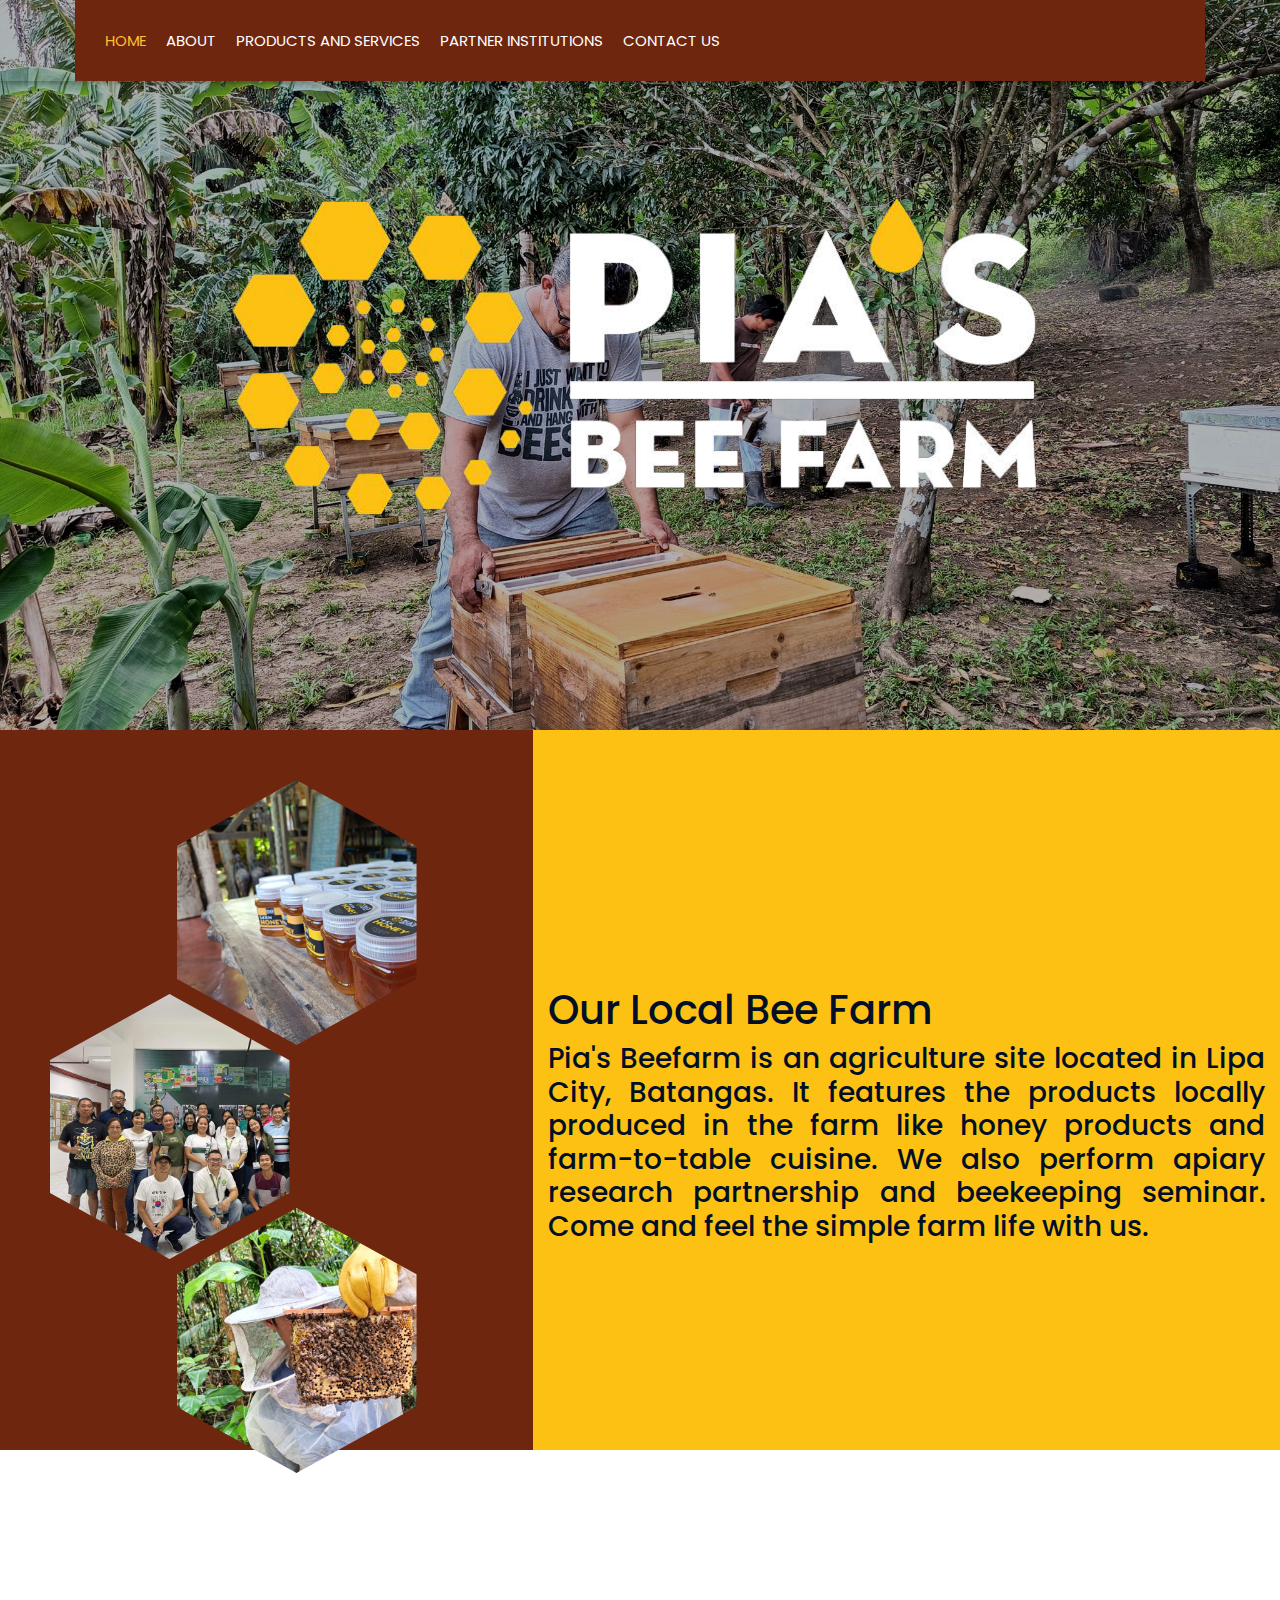
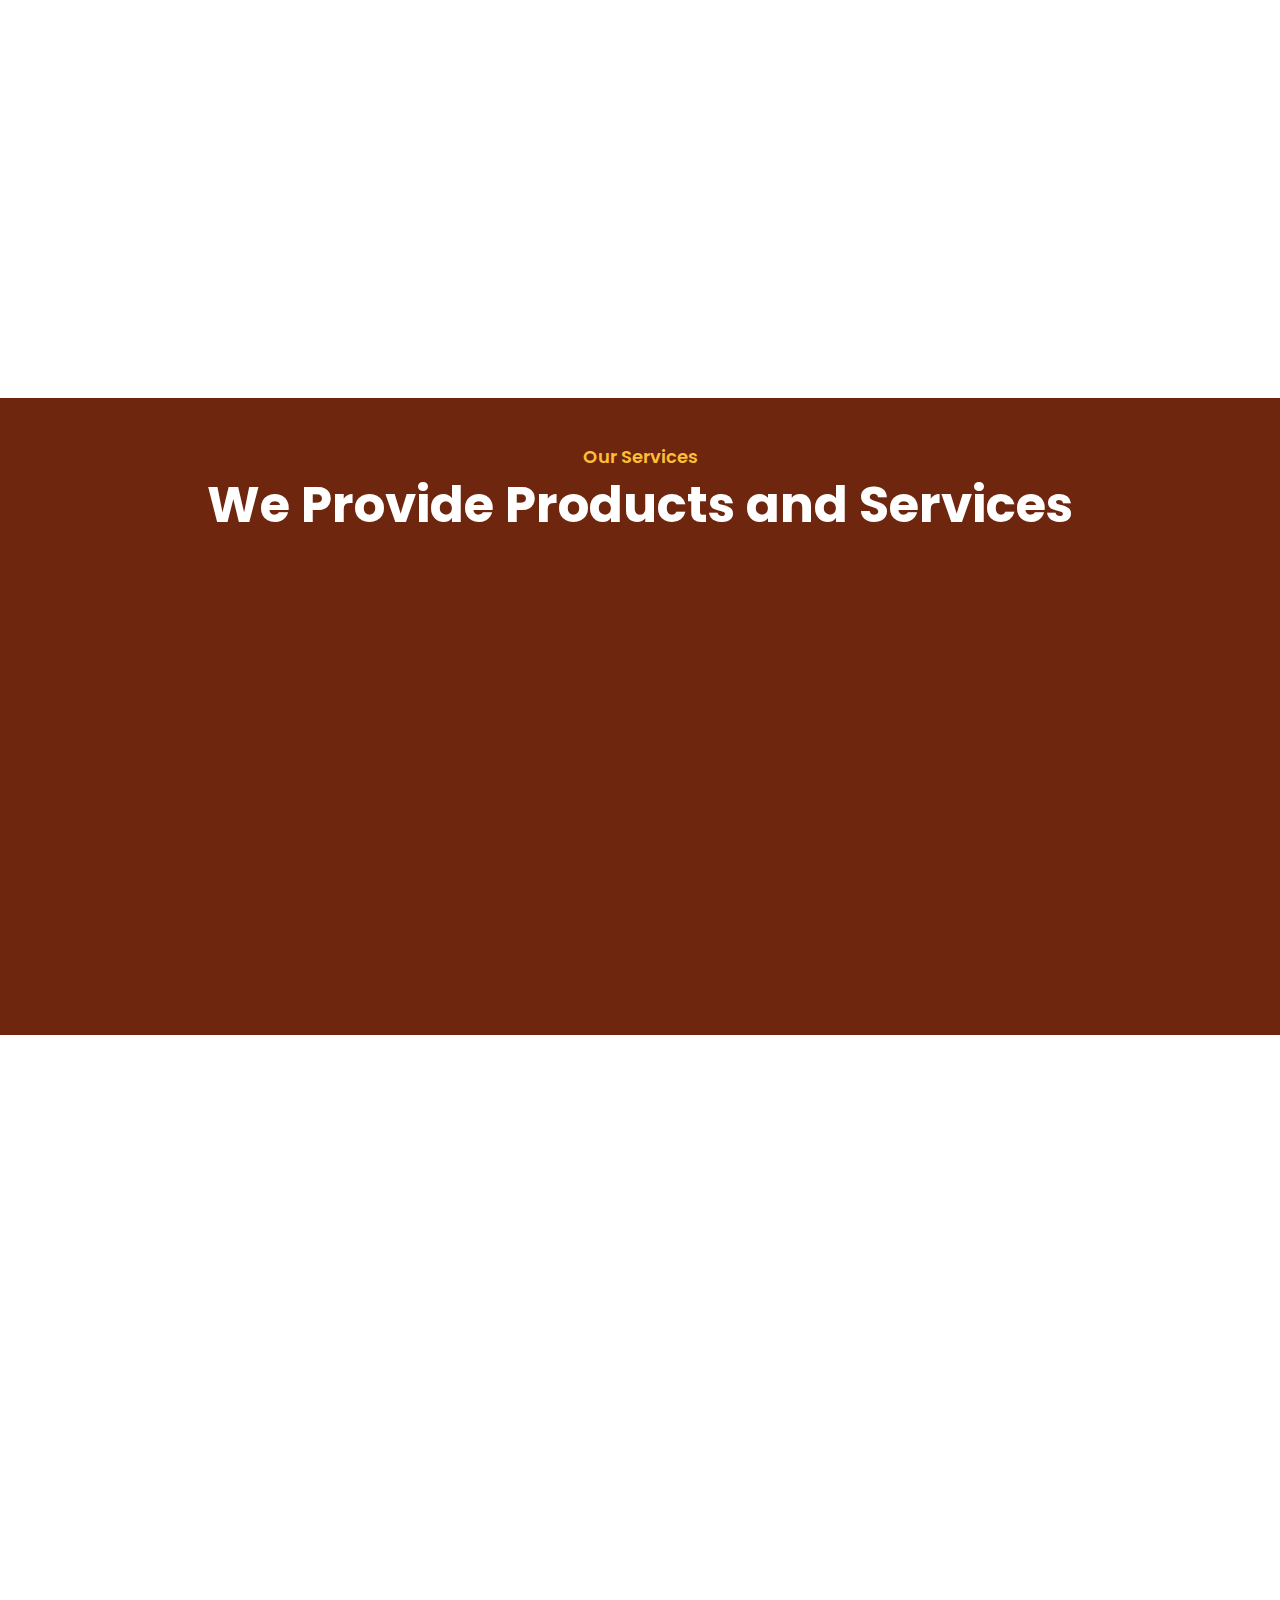
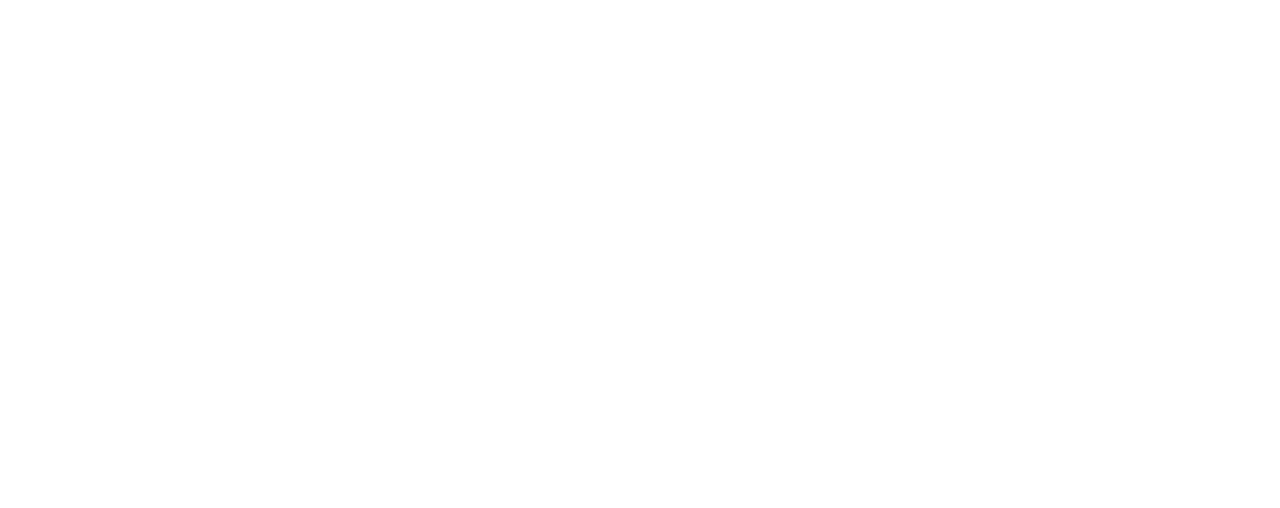
<file: index.html>
<!DOCTYPE html>
<html lang="en">
    <head>
        <meta charset="utf-8">
        <title>Pia's Beefarm</title>
        <meta content="width=device-width, initial-scale=1.0" name="viewport">
        <meta content="Construction Company Website Template" name="keywords">
        <meta content="Construction Company Website Template" name="description">

        <!-- Favicon -->
        <link href="imgs/logo4.png" rel="icon">

        <!-- Google Font -->
        <link href="https://fonts.googleapis.com/css2?family=Poppins:wght@100;200;300;400;500;600;700;800;900&display=swap" rel="stylesheet">

        <!-- CSS Libraries -->
        <link href="https://stackpath.bootstrapcdn.com/bootstrap/4.4.1/css/bootstrap.min.css" rel="stylesheet">
        <link href="https://cdnjs.cloudflare.com/ajax/libs/font-awesome/5.10.0/css/all.min.css" rel="stylesheet">
        <link href="lib/flaticon/font/flaticon.css" rel="stylesheet"> 
        <link href="lib/animate/animate.min.css" rel="stylesheet">
        <link href="lib/owlcarousel/assets/owl.carousel.min.css" rel="stylesheet">
        <link href="lib/lightbox/css/lightbox.min.css" rel="stylesheet">
        <link href="lib/slick/slick.css" rel="stylesheet">
        <link href="lib/slick/slick-theme.css" rel="stylesheet">

        <!-- Template Stylesheet -->
        <link href="css/style.css" rel="stylesheet">
    </head>

    <body>
        <div class="wrapper">
            

            <!-- Nav Bar Start -->
            <div class="nav-bar">
                <div class="container-fluid">
                    <nav class="navbar navbar-expand-lg bg-dark navbar-dark">
                        <a href="#" class="navbar-brand">
                            <img src="imgs/logo2.png" class="logo">
                        </a>
                        
                        <button type="button" class="navbar-toggler" data-toggle="collapse" data-target="#navbarCollapse">
                            <span class="navbar-toggler-icon"></span>
                        </button>

                        <div class="collapse navbar-collapse justify-content-between" id="navbarCollapse">
                            <div class="navbar-nav mr-auto">
                                <a href="index.html" class="nav-item nav-link active">Home</a>
                                <a href="about.html" class="nav-item nav-link">About</a>
                                <a href="service.html" class="nav-item nav-link">Products and Services</a>
                                <a href="team.html" class="nav-item nav-link">Partner Institutions</a>
                                <a href="contact.html" class="nav-item nav-link">Contact Us</a>
                            </div>
                        
                        </div>
                    </nav>
                </div>
            </div>
            <!-- Nav Bar End -->


            <!-- Carousel Start -->
            <div id="carousel" class="carousel slide" data-ride="carousel">
                
                <div class="carousel-inner">
                    <div class="carousel-item active">
                        <img src="imgs/bgphoto.jpg" alt="Carousel">
                        <div class="carousel-caption">
                            <p class="animated fadeInRight"><img src="imgs/logo2.png"></p>
                            
                            
                        </div>
                    </div>


                </div>

                
            </div>
            <!-- Carousel End -->


            <!-- Feature Start-->
            <div class="feature wow fadeInUp" data-wow-delay="0.1s">
                <div class="container-fluid">
                    <div class="row align-items-center">
                        <div class="col-md-5">
                            
                            <section class="hexagon-gallery">
                                <div class="hex"><img src="imgs/product/PIAsHoney.jpg" alt="some"></div>
                                <div class="hex"><img src="imgs/partner institutes gallery/CAVSU2.jpg" alt="some"></div>
                                <div class="hex"><img src="imgs/Holding bees.jpg" alt="some"></div>
                                
                        
                              </section>
                                
                            
                        </div>
                        <div class="col-md-7">
                            <h1>Our Local Bee Farm</h1>
                            
                            <h3>
                            Pia's Beefarm is an agriculture site located in 
                                Lipa City, Batangas. It features the products locally 
                                produced in the farm like honey products and farm-to-table
                                cuisine. We also perform apiary research partnership and 
                                beekeeping seminar. Come and feel the simple farm life 
                            with us.
                            </h3>
        
                                
                            
                        </div>
                        
                    </div>
                </div>
            </div>
            <!-- Feature End-->


            <!-- About Start -->
            <div class="about wow fadeInUp" data-wow-delay="0.1s">
                <div class="container">
                    <div class="row align-items-center">
                        <div class="col-lg-5 col-md-6">
                            <div class="about-img">
                                <img src="imgs/Pia_s Bee Farm.jpg" alt="Image">
                            </div>
                        </div>
                        <div class="col-lg-7 col-md-6">
                            <div class="section-header text-left">
                                <p>Welcome to Pia's Beefarm</p>
                                <h2>Agricultural Training Institute of Region 4A</h2>
                            </div>
                            <div class="about-text">
                                <p>
                                    Pia's Beefarm was established in December 01 2015, founded by Mr. Lee Gaitana, a retired Enlisted Personnel, graduate of Intensive Beekeeping Training at UPLB and Advanced Meliponine Course in Malaysia. 
                                    It is a demo farm on keeping bees of different species, a Certified Learning Site For Agriculture in ATI CALABARZON. In addition to honey, they also create other bee-derived goods like candles, massage oils, balms, and so on.
                                </p>
                                
                                <a class="btn" href="about.html">Learn More</a>
                            </div>
                        </div>
                    </div>
                </div>
            </div>
            <!-- About End -->


            


            <!-- Service Start -->
            <div class="service">
                <div class="container">
                    <div class="section-header text-center">
                        <p>Our Services</p>
                        <h2>We Provide Products and Services</h2>
                    </div>
                    <div class="row">
                        <div class="col-lg-4 col-md-6 wow fadeInUp" data-wow-delay="0.1s">
                            <div class="service-item">
                                <div class="service-img">
                                    <img src="imgs/Holding bees 2.jpg" alt="Image">
                                    <div class="service-overlay">
                                        <p>
                                            Be a Certified Beekeeper by joining our workshops and seminars.
                                        </p>
                                    </div>
                                </div>
                                <div class="service-text">
                                    <h3>Beekeeping Training</h3>
                                    <a class="btn" href="imgs/Holding bees 2.jpg" data-lightbox="service">+</a>
                                </div>
                            </div>
                        </div>
                        <div class="col-lg-4 col-md-6 wow fadeInUp" data-wow-delay="0.2s">
                            <div class="service-item">
                                <div class="service-img">
                                    <img src="imgs/partner institutes gallery/UPLB1.jpg" alt="Image">
                                    <div class="service-overlay">
                                        <p>
                                           Be a part of beekeeping movement alongside our partners from UPLB, CAVSU, and ATI-4A.
                                        </p>
                                    </div>
                                </div>
                                <div class="service-text">
                                    <h3>Agricultural Partnership</h3>
                                    <a class="btn" href="imgs/partner institutes gallery/UPLB1.jpg" data-lightbox="service">+</a>
                                </div>
                            </div>
                        </div>
                        <div class="col-lg-4 col-md-6 wow fadeInUp" data-wow-delay="0.3s">
                            <div class="service-item">
                                <div class="service-img">
                                    <img src="imgs/product/PIAsHoney.jpg" alt="Image">
                                    <div class="service-overlay">
                                        <p>
                                            Grab yourself a fresh, farm to table honey products, and other essential bee-products made by Mr. Lee Gaitana.
                                        </p>
                                    </div>
                                </div>
                                <div class="service-text">
                                    <h3>Bee Products</h3>
                                    <a class="btn" href="imgs/product/PIAsHoney.jpg" data-lightbox="service">+</a>
                                </div>
                            </div>
                        </div>
                        
                    </div>
                </div>
            </div>
            <!-- Service End -->

              <!-- Newsletter Start -->
            <div class="contact wow fadeInUp">
                <div class="container">
                    <div class="section-header text-center">
                        <p>Get In Touch</p>
                        <h2>Subscribe to our Newsletter</h2>
                    </div>
                    <div class="row">
                        <div class="col-lg-5 col-md-6">
                            <div class="about-img">
                                <img src="imgs/Pia_s Bee Farm.jpg" class="img-responsive" width="100%">
                            </div>
                        </div>
                        <div class="col-md-6">
                            <div class="contact-form">
                                <div id="success"></div>
                                <form name="sentMessage" id="contactForm" novalidate="novalidate">
                                    <div class="control-group">
                                        <input type="text" class="form-control" id="First name" placeholder="Your First name" required="required" data-validation-required-message="Please enter your First Name" />
                                        <p class="help-block text-danger"></p>
                                    </div>
                                    <div class="control-group">
                                        <input type="email" class="form-control" id="Last Name" placeholder="Your Last name" required="required" data-validation-required-message="Please enter your Last Name" />
                                        <p class="help-block text-danger"></p>
                                    </div>
                                    <div class="control-group">
                                        <input type="text" class="form-control" id="email" placeholder="Email" required="required" data-validation-required-message="Please enter your Email" />
                                        <p class="help-block text-danger"></p>
                                    </div>
                                    
                                    <div>
                                        <button class="btn" type="submit" id="sendMessageButton">Send Message</button>
                                    </div>
                                </form>
                            </div>
                        </div>
                    </div>
                </div>
            </div>
            <!-- Newsletter End -->


            


            <!-- Footer Start -->
            <div class="footer wow fadeIn" data-wow-delay="0.3s">
                <div class="container">
                    <div class="row">
                        <div class="col-md-6 col-lg-3">
                            <div class="footer-contact">
                                <h2>Farm Contact</h2>
                                <p><i class="fa fa-map-marker-alt"></i>Zone 2, San Salvador, Lipa City</p>
                                <p><i class="fa fa-phone-alt"></i>+63 921 286 2362</p>
                                <p><i class="fa fa-envelope"></i>piasbeefarm@gmail.com</p>
                                <div class="footer-social">
                                    <a href="https://www.facebook.com/nativebeeapiary"><i class="fab fa-twitter"></i></a>
                                    <a href=""><i class="fab fa-facebook-f"></i></a>
                                    <a href=""><i class="fab fa-youtube"></i></a>
                                    <a href=""><i class="fab fa-instagram"></i></a>
                                    <a href=""><i class="fab fa-linkedin-in"></i></a>
                                </div>
                            </div>
                        </div>
                        <div class="col-md-6 col-lg-3">
                            <div class="footer-link">
                                <h2>Services</h2>
                                <a href="">Beekeeping Trainings</a>
                                <a href="">Product Development</a>
                                <a href="">Apiculture Consultation</a>
                                <a href="">Apiary Relocation</a>
                                
                            </div>
                        </div>
                        <div class="col-md-6 col-lg-3">
                            <div class="footer-link">
                                <h2>Products</h2>
                                <a href="">Pia's Beefarm</a>
                                <a href="">Juan's Kapehan</a>
                                
                            </div>
                        </div>
                        <div class="col-md-6 col-lg-3" >
                            <img src="imgs/Pia_s Bee Farm.jpg" class="img-responsive" width="90%">
                                
                        </div>
                    </div>
                </div>
                <div class="container footer-menu">
                    <div class="f-menu">
                        <a href="">Terms of use</a>
                        <a href="">Privacy policy</a>
                        <a href="">Cookies</a>
                        <a href="">Help</a>
                        <a href="">FQAs</a>
                    </div>
                </div>
                <div class="container copyright">
                    <div class="row">
                        <div class="col-md-6">
                            <p>&copy; <a href="#">Pia's Beefarm</a>, All Right Reserved.</p>
                        </div>
                        <div class="col-md-6">
                            <p>Designed By <a href="">Group 6 - BSECE 4D</a></p>
                        </div>
                    </div>
                </div>
            </div>
            <!-- Footer End -->

            <a href="#" class="back-to-top"><i class="fa fa-chevron-up"></i></a>
        </div>

        <!-- JavaScript Libraries -->
        <script src="https://code.jquery.com/jquery-3.4.1.min.js"></script>
        <script src="https://stackpath.bootstrapcdn.com/bootstrap/4.4.1/js/bootstrap.bundle.min.js"></script>
        <script src="lib/easing/easing.min.js"></script>
        <script src="lib/wow/wow.min.js"></script>
        <script src="lib/owlcarousel/owl.carousel.min.js"></script>
        <script src="lib/isotope/isotope.pkgd.min.js"></script>
        <script src="lib/lightbox/js/lightbox.min.js"></script>
        <script src="lib/waypoints/waypoints.min.js"></script>
        <script src="lib/counterup/counterup.min.js"></script>
        <script src="lib/slick/slick.min.js"></script>

        <!-- Template Javascript -->
        <script src="js/main.js"></script>
    </body>
</html>
</file>
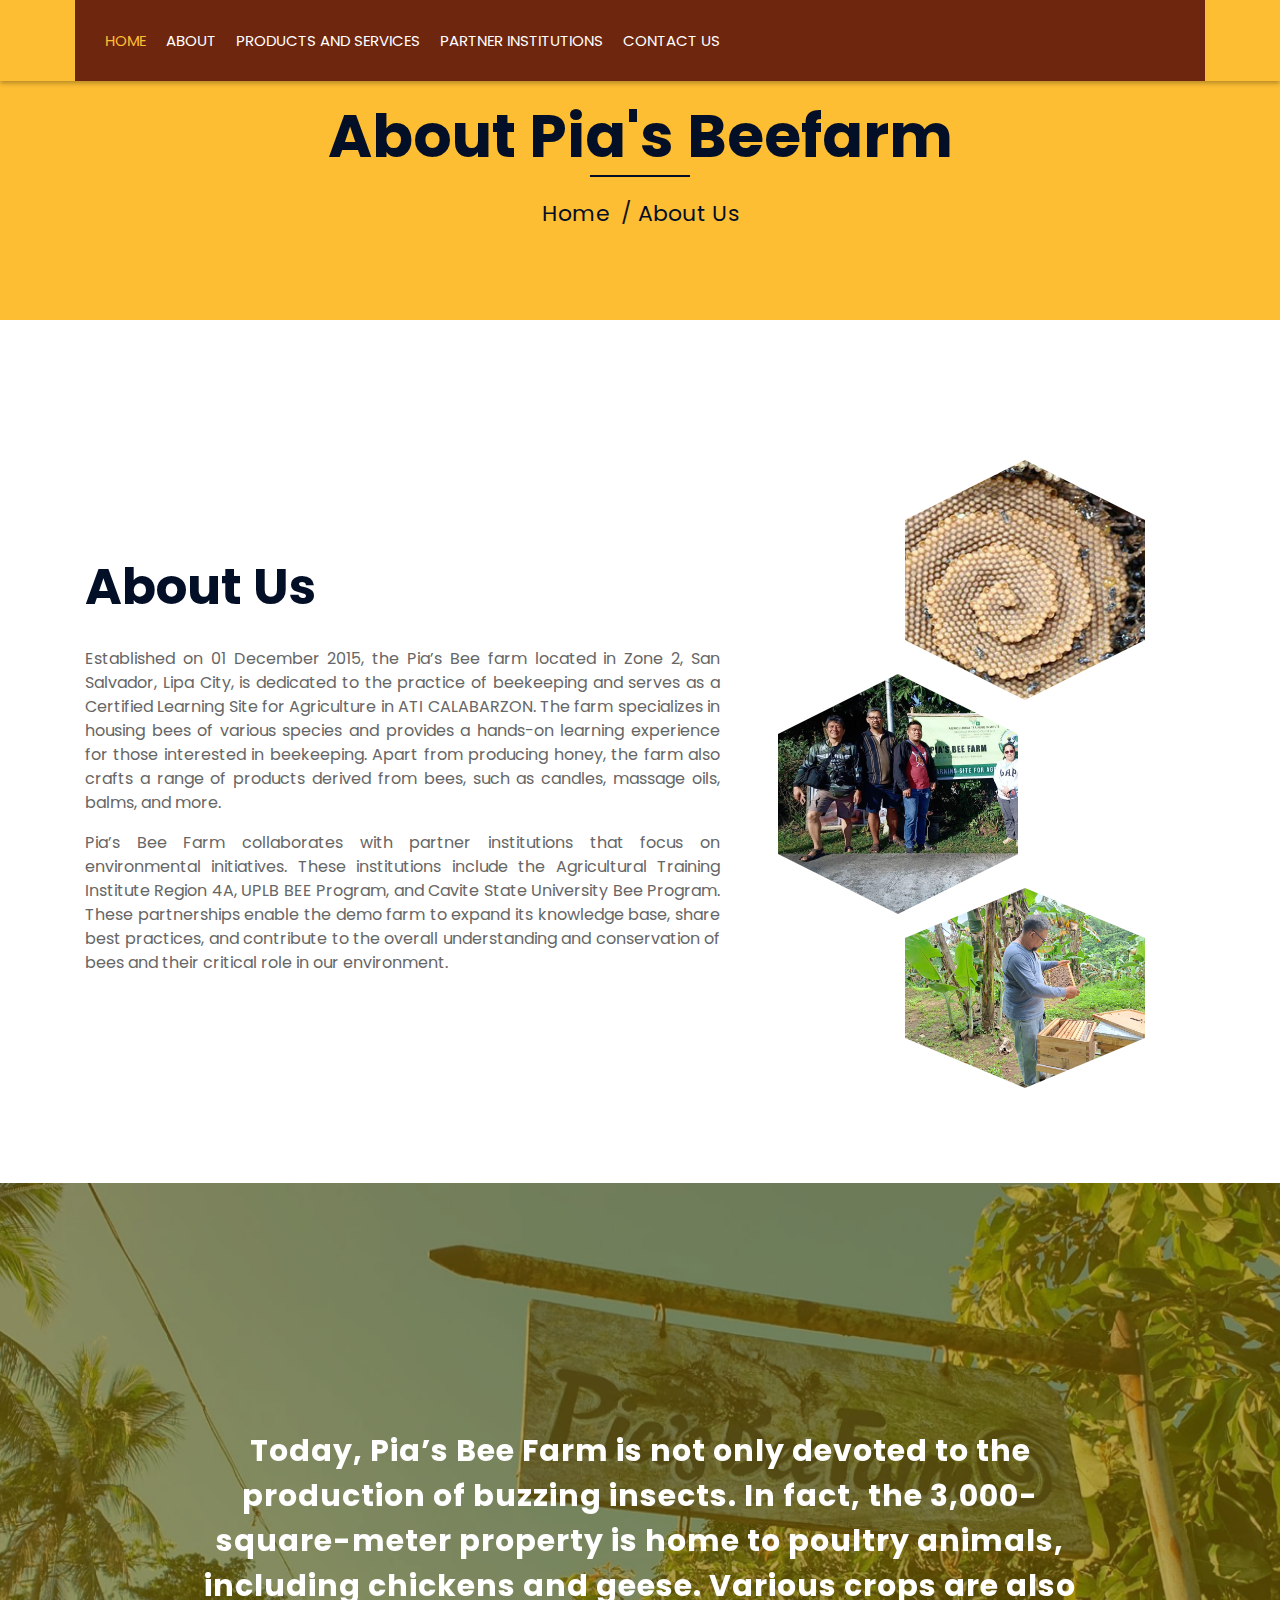
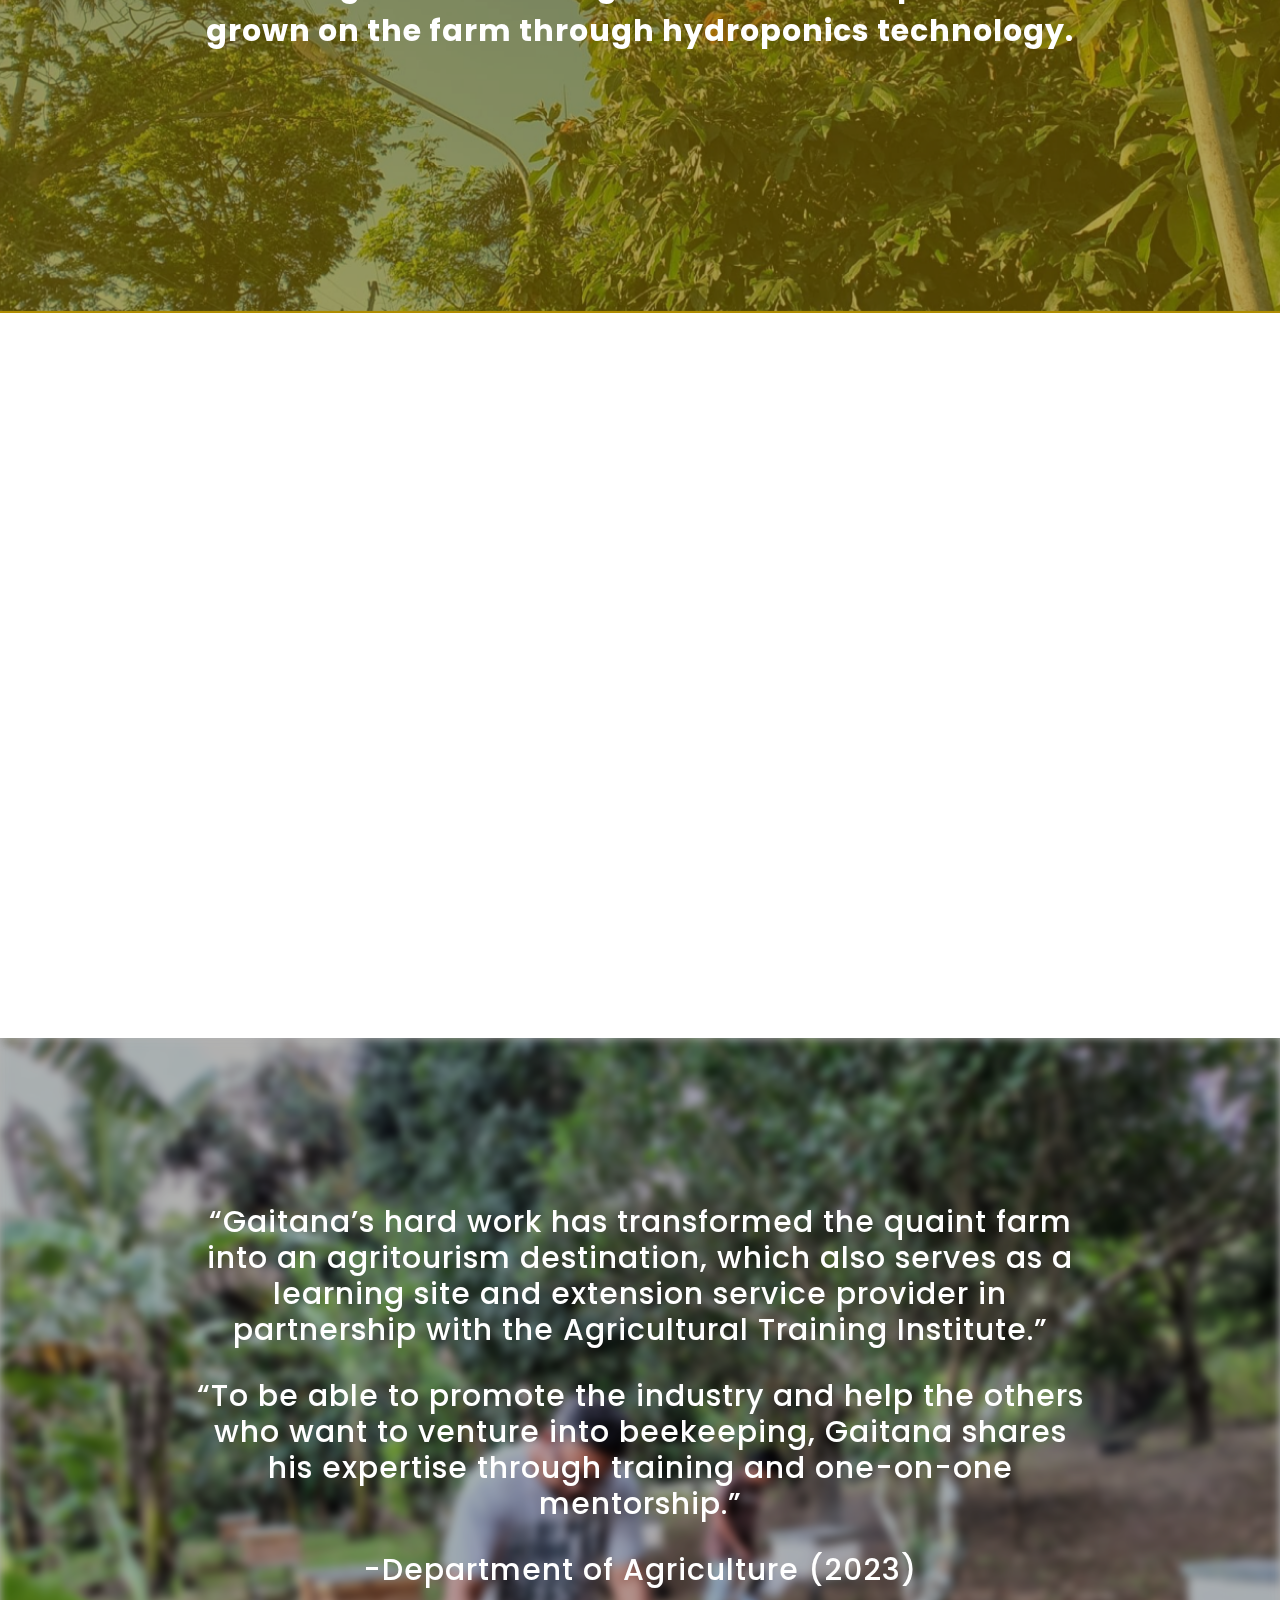
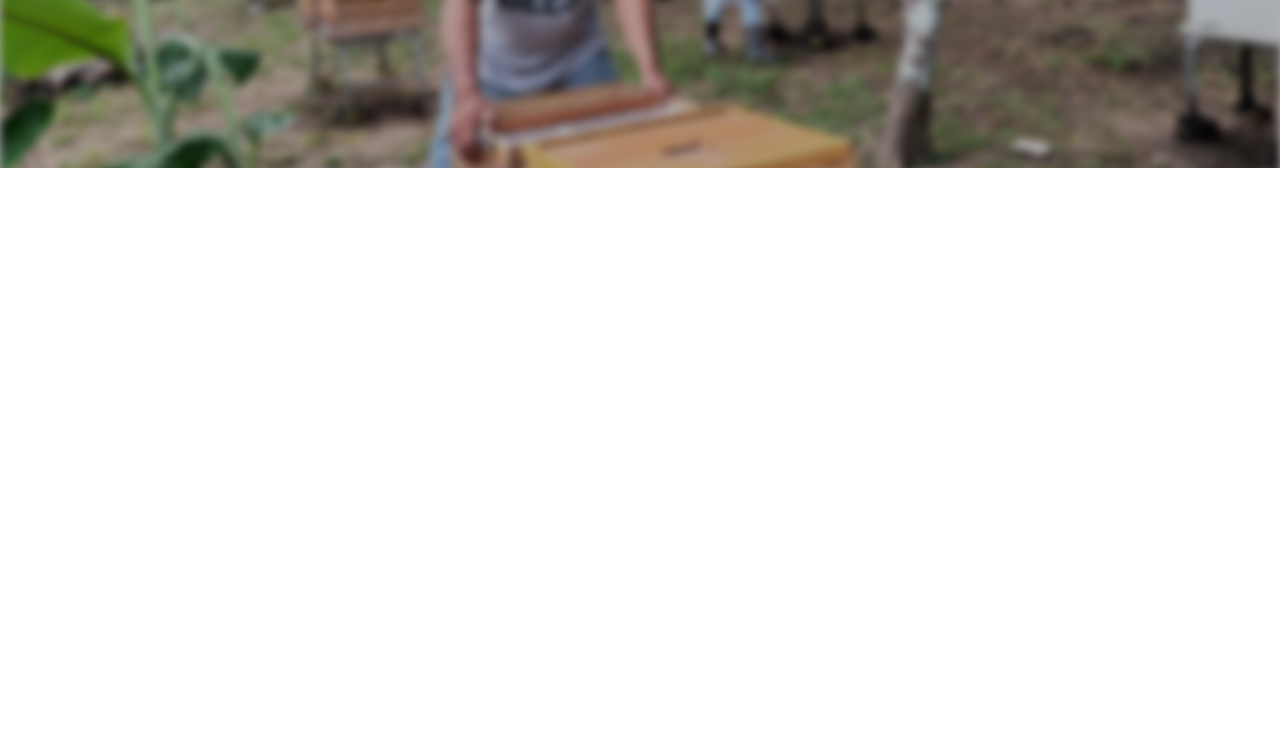
<file: about.html>
<!DOCTYPE html>
<html lang="en">
    <head>
        <meta charset="utf-8">
        <title>Pia's Beefarm</title>
        <meta content="width=device-width, initial-scale=1.0" name="viewport">
        <meta content="Construction Company Website Template" name="keywords">
        <meta content="Construction Company Website Template" name="description">

        <!-- Favicon -->
        <link href="imgs/logo4.png" rel="icon">

        <!-- Google Font -->
        <link href="https://fonts.googleapis.com/css2?family=Poppins:wght@100;200;300;400;500;600;700;800;900&display=swap" rel="stylesheet">

        <!-- CSS Libraries -->
        <link href="https://stackpath.bootstrapcdn.com/bootstrap/4.4.1/css/bootstrap.min.css" rel="stylesheet">
        <link href="https://cdnjs.cloudflare.com/ajax/libs/font-awesome/5.10.0/css/all.min.css" rel="stylesheet">
        <link href="lib/flaticon/font/flaticon.css" rel="stylesheet"> 
        <link href="lib/animate/animate.min.css" rel="stylesheet">
        <link href="lib/owlcarousel/assets/owl.carousel.min.css" rel="stylesheet">
        <link href="lib/lightbox/css/lightbox.min.css" rel="stylesheet">
        <link href="lib/slick/slick.css" rel="stylesheet">
        <link href="lib/slick/slick-theme.css" rel="stylesheet">

        <!-- Template Stylesheet -->
        <link href="css/style.css" rel="stylesheet">
    </head>

    <body>
        <div class="wrapper">
           <!-- Nav Bar Start -->
           <div class="nav-bar">
            <div class="container-fluid">
                <nav class="navbar navbar-expand-lg bg-dark navbar-dark">
                    <a href="#" class="navbar-brand">
                        <img src="imgs/logo2.png" class="logo">
                    </a>
                    
                    <button type="button" class="navbar-toggler" data-toggle="collapse" data-target="#navbarCollapse">
                        <span class="navbar-toggler-icon"></span>
                    </button>

                    <div class="collapse navbar-collapse justify-content-between" id="navbarCollapse">
                        <div class="navbar-nav mr-auto">
                            <a href="index.html" class="nav-item nav-link active">Home</a>
                            <a href="about.html" class="nav-item nav-link">About</a>
                            <a href="service.html" class="nav-item nav-link">Products and Services</a>
                            <a href="team.html" class="nav-item nav-link">Partner Institutions</a>
                            <a href="contact.html" class="nav-item nav-link">Contact Us</a>
                        </div>
                    
                    </div>
                </nav>
            </div>
        </div>
        <!-- Nav Bar End -->
        
        
        <!-- Page Header Start -->
        <div class="page-header">
            <div class="container">
                <div class="row">
                    <div class="col-12">
                        <h2>About Pia's Beefarm</h2>
                    </div>
                    <div class="col-12">
                        <a href="">Home</a>
                        <a href="">About Us</a>
                    </div>
                </div>
            </div>
        </div>
        <!-- Page Header End -->


            <!-- About Us Sec 1 Start-->
            <div class="about wow fadeInUp" data-wow-delay="0.1s">
                <div class="container">
                    <div class="row align-items-center">
                        <div class="col-md-7">
                            <div class="section-header text-left">
                                <h2>About Us</h2>
                            </div>
                            <div class="about-text animated fadeInUp">
                                <p>
                                    Established on 01 December 2015, the Pia’s Bee farm located in Zone 2, San Salvador, Lipa City, is dedicated to the practice of beekeeping and serves as a Certified Learning Site for Agriculture in ATI CALABARZON. The farm specializes in housing bees of various species and provides a hands-on learning experience for those interested in beekeeping. Apart from producing honey, the farm also crafts a range of products derived from bees, such as candles, massage oils, balms, and more.
                                </p>
                                <p>
                                    Pia’s Bee Farm  collaborates with partner institutions that focus on environmental initiatives. These institutions include the Agricultural Training Institute Region 4A, UPLB BEE Program, and Cavite State University Bee Program. These partnerships enable the demo farm to expand its knowledge base, share best practices, and contribute to the overall understanding and conservation of bees and their critical role in our environment.
                                </p>
                            </div>
                        </div>
						<div class="col-md-5">
                            <section class="hexagon-gallery">
                                <div class="hex"><img src="imgs/Honeycomb.jpg" alt="Person holding bees"></div>
                                <div class="hex"><img src="imgs/partner institutes gallery/CAVSU1.jpg"></div>
                                <div class="hex"><img src="imgs/Beekeeper.jpg" alt="Person holding bees"></div>
                              </section>
                        </div>
                    </div>
                </div>
            </div>
            <!-- About Us Sec 1 End-->
			
			<!-- About Us Sec 2 Start-->
            <div id="carousel" class="carousel slide" data-ride="carousel">
                
                <div class="carousel-inner">
                    <div class="carousel-item active">
                        <img src="imgs/about/pias bee farm bg.png" alt="Carousel">
						<div class="carousel-caption">
                            <p class="animated fadeInUp"><b>Today, Pia’s Bee Farm is not only devoted to the production of buzzing insects. In fact, the 3,000-square-meter property is home to poultry animals, including chickens and geese. Various crops are also grown on the farm through hydroponics technology.</b></p>
                        </div>
                    </div>
                </div>
            </div>
            <!-- About Us Sec 2 End-->

            <!-- About Us Sec 3 Start-->
            <div class="about wow fadeInUp" data-wow-delay="0.1s">
                <div class="container">
                    <div class="row align-items-center">
                        <div class="col-md-5">
                            <div class="section-header text-left">
                                <h2>MEET THE OWNER</h2>
                            </div>
                            <div class="about-text animated fadeInUp">
                                <p>
                                    Lee Gaitana, born on June 4, 1976, in Lipa City, Batangas, is a retired Enlisted Personnel with a deep passion for bees. He completed an Intensive Beekeeping Course at University of the Philippines Los Baños (UPLB) and an Advanced Meliponine Course in Malaysia. Lee's extensive apiculture knowledge and expertise established the groundwork for his successful venture into the world of beekeeping.
                                </p>
                            </div>
                        </div>
						<div class="col-md-7">
                            <div class="about-img">
                                <img src="imgs/about/owner.png" alt="Image" class="rounded-image">
                            </div>
                        </div>
                    </div>
                </div>
            </div>
            <!-- About Us Sec 3 End-->            
            
			<!-- About Us Sec 4 Start-->
            <!-- About Us Sec 4 Start-->
			<div id="carousel" class="carousel slide" data-ride="carousel">
				<div class="carousel-inner">
					<div class="carousel-item active">
						<div class="blur-container">
							<img src="imgs/about/Relocating.jpg" alt="Carousel" class="background-image">
							<div class="carousel-caption h1">
								<p class="animated fadeInUp">“Gaitana’s hard work has transformed the quaint farm into an agritourism destination, which also serves as a learning site and extension service provider in partnership with the Agricultural Training Institute.”</p>
								<p></p>
								<p class="animated fadeInUp">“To be able to promote the industry and help the others who want to venture into beekeeping, Gaitana shares his expertise through training and one-on-one mentorship.”</p>
								<p></p>
								<p class="animated fadeInUp">-Department of Agriculture (2023)</p>
							</div>
						</div>
					</div>
				</div>
			</div>
			<!-- About Us Sec 4 End-->

            <!-- Footer Start -->
            <div class="footer wow fadeIn" data-wow-delay="0.3s">
                <div class="container">
                    <div class="row">
                        <div class="col-md-6 col-lg-3">
                            <div class="footer-contact">
                                <h2>Farm Contact</h2>
                                <p><i class="fa fa-map-marker-alt"></i>Zone 2, San Salvador, Lipa City</p>
                                <p><i class="fa fa-phone-alt"></i>+63 921 286 2362</p>
                                <p><i class="fa fa-envelope"></i>piasbeefarm@gmail.com</p>
                                <div class="footer-social">
                                    <a href=""><i class="fab fa-twitter"></i></a>
                                    <a href=""><i class="fab fa-facebook-f"></i></a>
                                    <a href=""><i class="fab fa-youtube"></i></a>
                                    <a href=""><i class="fab fa-instagram"></i></a>
                                    <a href=""><i class="fab fa-linkedin-in"></i></a>
                                </div>
                            </div>
                        </div>
                        <div class="col-md-6 col-lg-3">
                            <div class="footer-link">
                                <h2>Services</h2>
                                <a href="">Beekeeping Trainings</a>
                                <a href="">Product Development</a>
                                <a href="">Apiculture Consultation</a>
                                <a href="">Apiary Relocation</a>
                                
                            </div>
                        </div>
                        <div class="col-md-6 col-lg-3">
                            <div class="footer-link">
                                <h2>Products</h2>
                                <a href="">Pia's Beefarm</a>
                                <a href="">Juan's Kapehan</a>
                                
                            </div>
                        </div>
                        <div class="col-md-6 col-lg-3" >
                            <img src="imgs/Pia_s Bee Farm.jpg" class="img-responsive" width="90%">
                                
                        </div>
                    </div>
                </div>
                <div class="container footer-menu">
                    <div class="f-menu">
                        <a href="">Terms of use</a>
                        <a href="">Privacy policy</a>
                        <a href="">Cookies</a>
                        <a href="">Help</a>
                        <a href="">FQAs</a>
                    </div>
                </div>
                <div class="container copyright">
                    <div class="row">
                        <div class="col-md-6">
                            <p>&copy; <a href="#">Pia's Beefarm</a>, All Right Reserved.</p>
                        </div>
                        <div class="col-md-6">
                            <p>Designed By <a href="">Group 6 - BSECE 4D</a></p>
                        </div>
                    </div>
                </div>
            </div>
            <!-- Footer End -->

            <a href="#" class="back-to-top"><i class="fa fa-chevron-up"></i></a>
        </div>

        <!-- JavaScript Libraries -->
        <script src="https://code.jquery.com/jquery-3.4.1.min.js"></script>
        <script src="https://stackpath.bootstrapcdn.com/bootstrap/4.4.1/js/bootstrap.bundle.min.js"></script>
        <script src="lib/easing/easing.min.js"></script>
        <script src="lib/wow/wow.min.js"></script>
        <script src="lib/owlcarousel/owl.carousel.min.js"></script>
        <script src="lib/isotope/isotope.pkgd.min.js"></script>
        <script src="lib/lightbox/js/lightbox.min.js"></script>
        <script src="lib/waypoints/waypoints.min.js"></script>
        <script src="lib/counterup/counterup.min.js"></script>
        <script src="lib/slick/slick.min.js"></script>

        <!-- Template Javascript -->
        <script src="js/main.js"></script>
    </body>
</html>
</file>
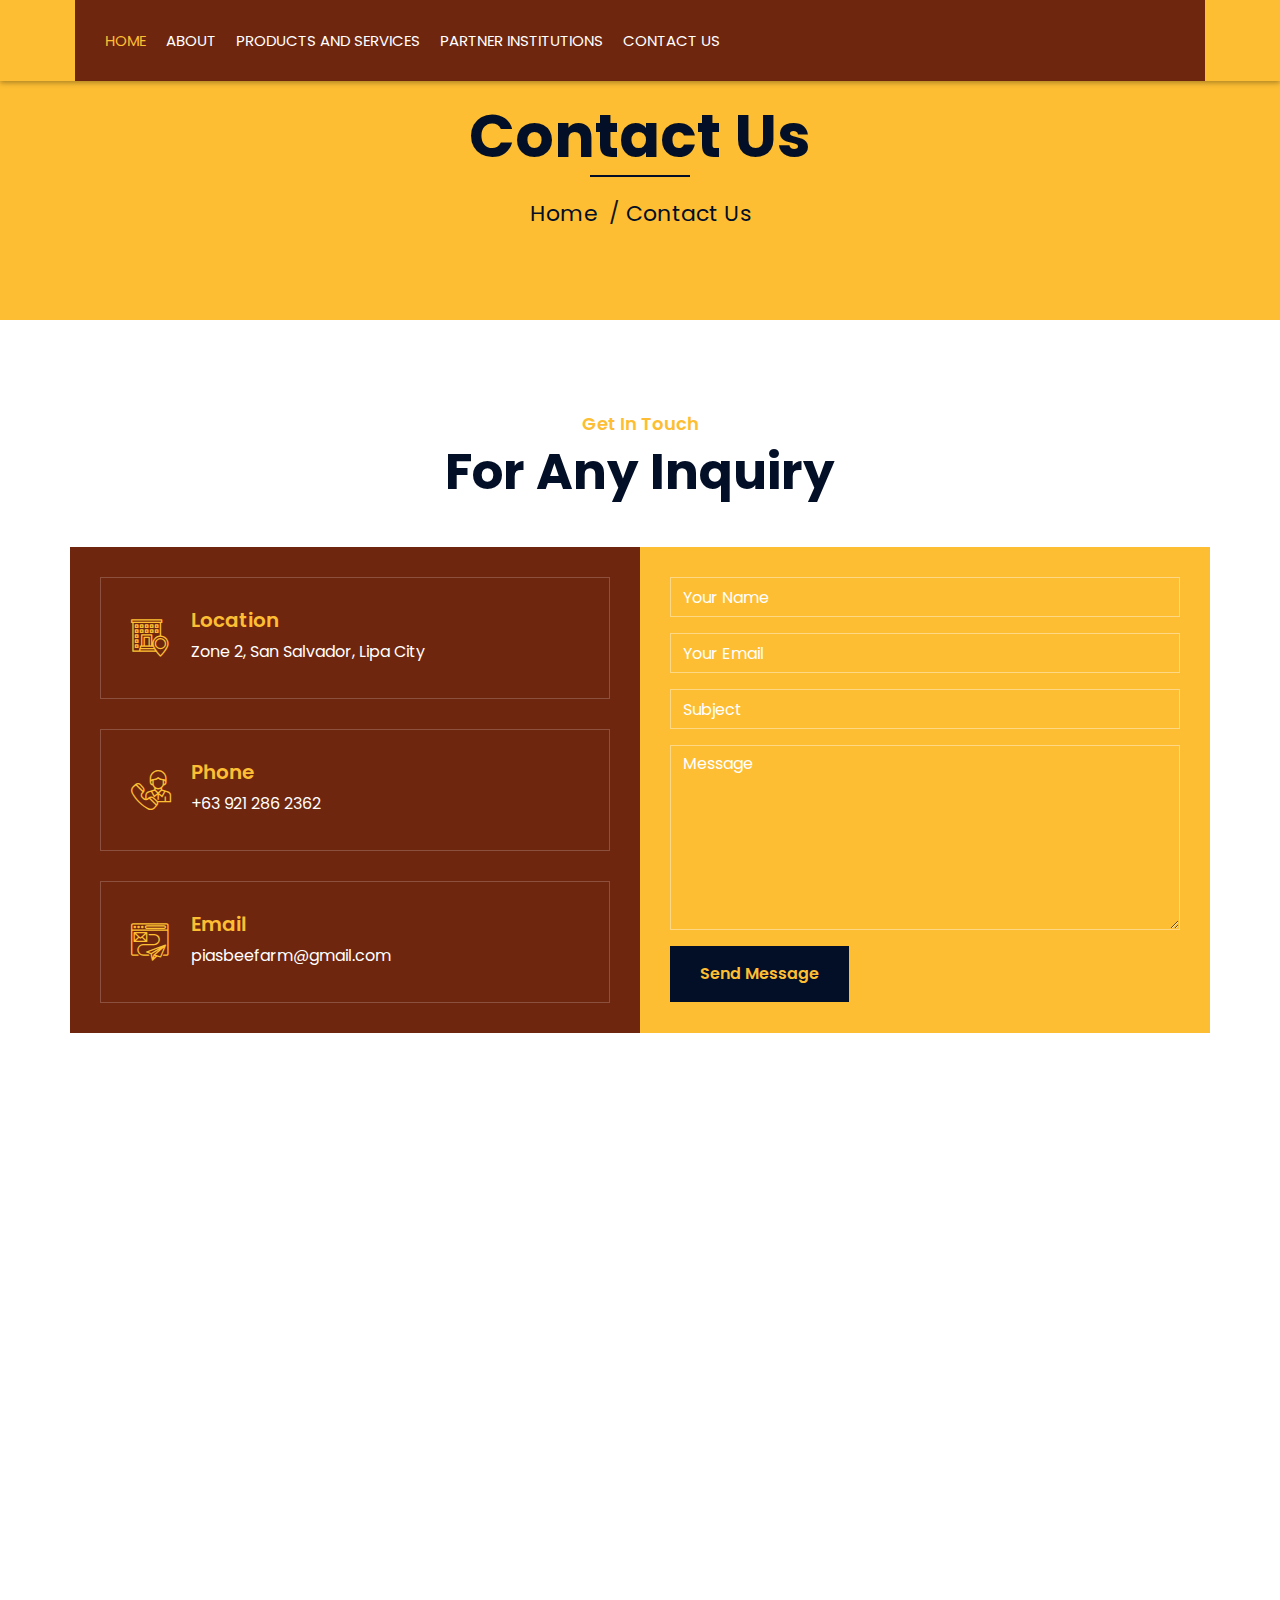
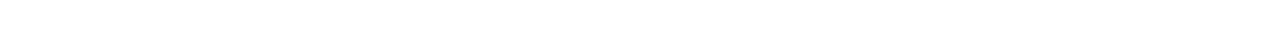
<file: contact.html>
<!DOCTYPE html>
<html lang="en">
    <head>
        <meta charset="utf-8">
        <title>Pia's Beefarm</title>
        <meta content="width=device-width, initial-scale=1.0" name="viewport">
        <meta content="Construction Company Website Template" name="keywords">
        <meta content="Construction Company Website Template" name="description">

        <!-- Favicon -->
        <link href="imgs/logo4.png" rel="icon">

        <!-- Google Font -->
        <link href="https://fonts.googleapis.com/css2?family=Poppins:wght@100;200;300;400;500;600;700;800;900&display=swap" rel="stylesheet">

        <!-- CSS Libraries -->
        <link href="https://stackpath.bootstrapcdn.com/bootstrap/4.4.1/css/bootstrap.min.css" rel="stylesheet">
        <link href="https://cdnjs.cloudflare.com/ajax/libs/font-awesome/5.10.0/css/all.min.css" rel="stylesheet">
        <link href="lib/flaticon/font/flaticon.css" rel="stylesheet"> 
        <link href="lib/animate/animate.min.css" rel="stylesheet">
        <link href="lib/owlcarousel/assets/owl.carousel.min.css" rel="stylesheet">
        <link href="lib/lightbox/css/lightbox.min.css" rel="stylesheet">
        <link href="lib/slick/slick.css" rel="stylesheet">
        <link href="lib/slick/slick-theme.css" rel="stylesheet">

        <!-- Template Stylesheet -->
        <link href="css/style.css" rel="stylesheet">
    </head>

    <body>
        <div class="wrapper">
            

            <!-- Nav Bar Start -->
            <div class="nav-bar">
                <div class="container-fluid">
                    <nav class="navbar navbar-expand-lg bg-dark navbar-dark">
                        <a href="#" class="navbar-brand">
                            <img src="imgs/logo2.png" class="logo">
                        </a>
                        
                        <button type="button" class="navbar-toggler" data-toggle="collapse" data-target="#navbarCollapse">
                            <span class="navbar-toggler-icon"></span>
                        </button>

                        <div class="collapse navbar-collapse justify-content-between" id="navbarCollapse">
                            <div class="navbar-nav mr-auto">
                                <a href="index.html" class="nav-item nav-link active">Home</a>
                                <a href="about.html" class="nav-item nav-link">About</a>
                                <a href="service.html" class="nav-item nav-link">Products and Services</a>
                                <a href="team.html" class="nav-item nav-link">Partner Institutions</a>
                                <a href="contact.html" class="nav-item nav-link">Contact Us</a>
                            </div>
                        
                        </div>
                    </nav>
                </div>
            </div>
            <!-- Nav Bar End -->
            
            
            <!-- Page Header Start -->
            <div class="page-header">
                <div class="container">
                    <div class="row">
                        <div class="col-12">
                            <h2>Contact Us</h2>
                        </div>
                        <div class="col-12">
                            <a href="">Home</a>
                            <a href="">Contact Us</a>
                        </div>
                    </div>
                </div>
            </div>
            <!-- Page Header End -->


            <!-- Contact Start -->
            <div class="contact wow fadeInUp">
                <div class="container">
                    <div class="section-header text-center">
                        <p>Get In Touch</p>
                        <h2>For Any Inquiry</h2>
                    </div>
                    <div class="row">
                        <div class="col-md-6">
                            <div class="contact-info">
                                <div class="contact-item">
                                    <i class="flaticon-address"></i>
                                    <div class="contact-text">
                                        <h2>Location</h2>
                                        <p>Zone 2, San Salvador, Lipa City</p>
                                    </div>
                                </div>
                                <div class="contact-item">
                                    <i class="flaticon-call"></i>
                                    <div class="contact-text">
                                        <h2>Phone</h2>
                                        <p>+63 921 286 2362</p>
                                    </div>
                                </div>
                                <div class="contact-item">
                                    <i class="flaticon-send-mail"></i>
                                    <div class="contact-text">
                                        <h2>Email</h2>
                                        <p> piasbeefarm@gmail.com</p>
                                    </div>
                                </div>
                            </div>
                        </div>
                        <div class="col-md-6">
                            <div class="contact-form">
                                <div id="success"></div>
                                <form name="sentMessage" id="contactForm" novalidate="novalidate">
                                    <div class="control-group">
                                        <input type="text" class="form-control" id="name" placeholder="Your Name" required="required" data-validation-required-message="Please enter your name" />
                                        <p class="help-block text-danger"></p>
                                    </div>
                                    <div class="control-group">
                                        <input type="email" class="form-control" id="email" placeholder="Your Email" required="required" data-validation-required-message="Please enter your email" />
                                        <p class="help-block text-danger"></p>
                                    </div>
                                    <div class="control-group">
                                        <input type="text" class="form-control" id="subject" placeholder="Subject" required="required" data-validation-required-message="Please enter a subject" />
                                        <p class="help-block text-danger"></p>
                                    </div>
                                    <div class="control-group">
                                        <textarea class="form-control" id="message" placeholder="Message" required="required" data-validation-required-message="Please enter your message"></textarea>
                                        <p class="help-block text-danger"></p>
                                    </div>
                                    <div>
                                        <button class="btn" type="submit" id="sendMessageButton">Send Message</button>
                                    </div>
                                </form>
                            </div>
                        </div>
                    </div>
                </div>
            </div>
            <!-- Contact End -->


            <!-- Footer Start -->
            <div class="footer wow fadeIn" data-wow-delay="0.3s">
                <div class="container">
                    <div class="row">
                        <div class="col-md-6 col-lg-3">
                            <div class="footer-contact">
                                <h2>Farm Contact</h2>
                                <p><i class="fa fa-map-marker-alt"></i>Zone 2, San Salvador, Lipa City</p>
                                <p><i class="fa fa-phone-alt"></i>+63 921 286 2362</p>
                                <p><i class="fa fa-envelope"></i>piasbeefarm@gmail.com</p>
                                <div class="footer-social">
                                    <a href=""><i class="fab fa-twitter"></i></a>
                                    <a href=""><i class="fab fa-facebook-f"></i></a>
                                    <a href=""><i class="fab fa-youtube"></i></a>
                                    <a href=""><i class="fab fa-instagram"></i></a>
                                    <a href=""><i class="fab fa-linkedin-in"></i></a>
                                </div>
                            </div>
                        </div>
                        <div class="col-md-6 col-lg-3">
                            <div class="footer-link">
                                <h2>Services</h2>
                                <a href="">Beekeeping Trainings</a>
                                <a href="">Product Development</a>
                                <a href="">Apiculture Consultation</a>
                                <a href="">Apiary Relocation</a>
                                
                            </div>
                        </div>
                        <div class="col-md-6 col-lg-3">
                            <div class="footer-link">
                                <h2>Products</h2>
                                <a href="">Pia's Beefarm</a>
                                <a href="">Juan's Kapehan</a>
                                
                            </div>
                        </div>
                        <div class="col-md-6 col-lg-3" >
                            <img src="imgs/Pia_s Bee Farm.jpg" class="img-responsive" width="90%">
                                
                        </div>
                    </div>
                </div>
                <div class="container footer-menu">
                    <div class="f-menu">
                        <a href="">Terms of use</a>
                        <a href="">Privacy policy</a>
                        <a href="">Cookies</a>
                        <a href="">Help</a>
                        <a href="">FQAs</a>
                    </div>
                </div>
                <div class="container copyright">
                    <div class="row">
                        <div class="col-md-6">
                            <p>&copy; <a href="#">Pia's Beefarm</a>, All Right Reserved.</p>
                        </div>
                        <div class="col-md-6">
                            <p>Designed By <a href="">Group 6 - BSECE 4D</a></p>
                        </div>
                    </div>
                </div>
            </div>
            <!-- Footer End -->

            <a href="#" class="back-to-top"><i class="fa fa-chevron-up"></i></a>
        </div>

        <!-- JavaScript Libraries -->
        <script src="https://code.jquery.com/jquery-3.4.1.min.js"></script>
        <script src="https://stackpath.bootstrapcdn.com/bootstrap/4.4.1/js/bootstrap.bundle.min.js"></script>
        <script src="lib/easing/easing.min.js"></script>
        <script src="lib/wow/wow.min.js"></script>
        <script src="lib/owlcarousel/owl.carousel.min.js"></script>
        <script src="lib/isotope/isotope.pkgd.min.js"></script>
        <script src="lib/lightbox/js/lightbox.min.js"></script>
        <script src="lib/waypoints/waypoints.min.js"></script>
        <script src="lib/counterup/counterup.min.js"></script>
        <script src="lib/slick/slick.min.js"></script>
        
        <!-- Contact Javascript File -->
        <script src="mail/jqBootstrapValidation.min.js"></script>
        <script src="mail/contact.js"></script>

        <!-- Template Javascript -->
        <script src="js/main.js"></script>
    </body>
</html>
</file>
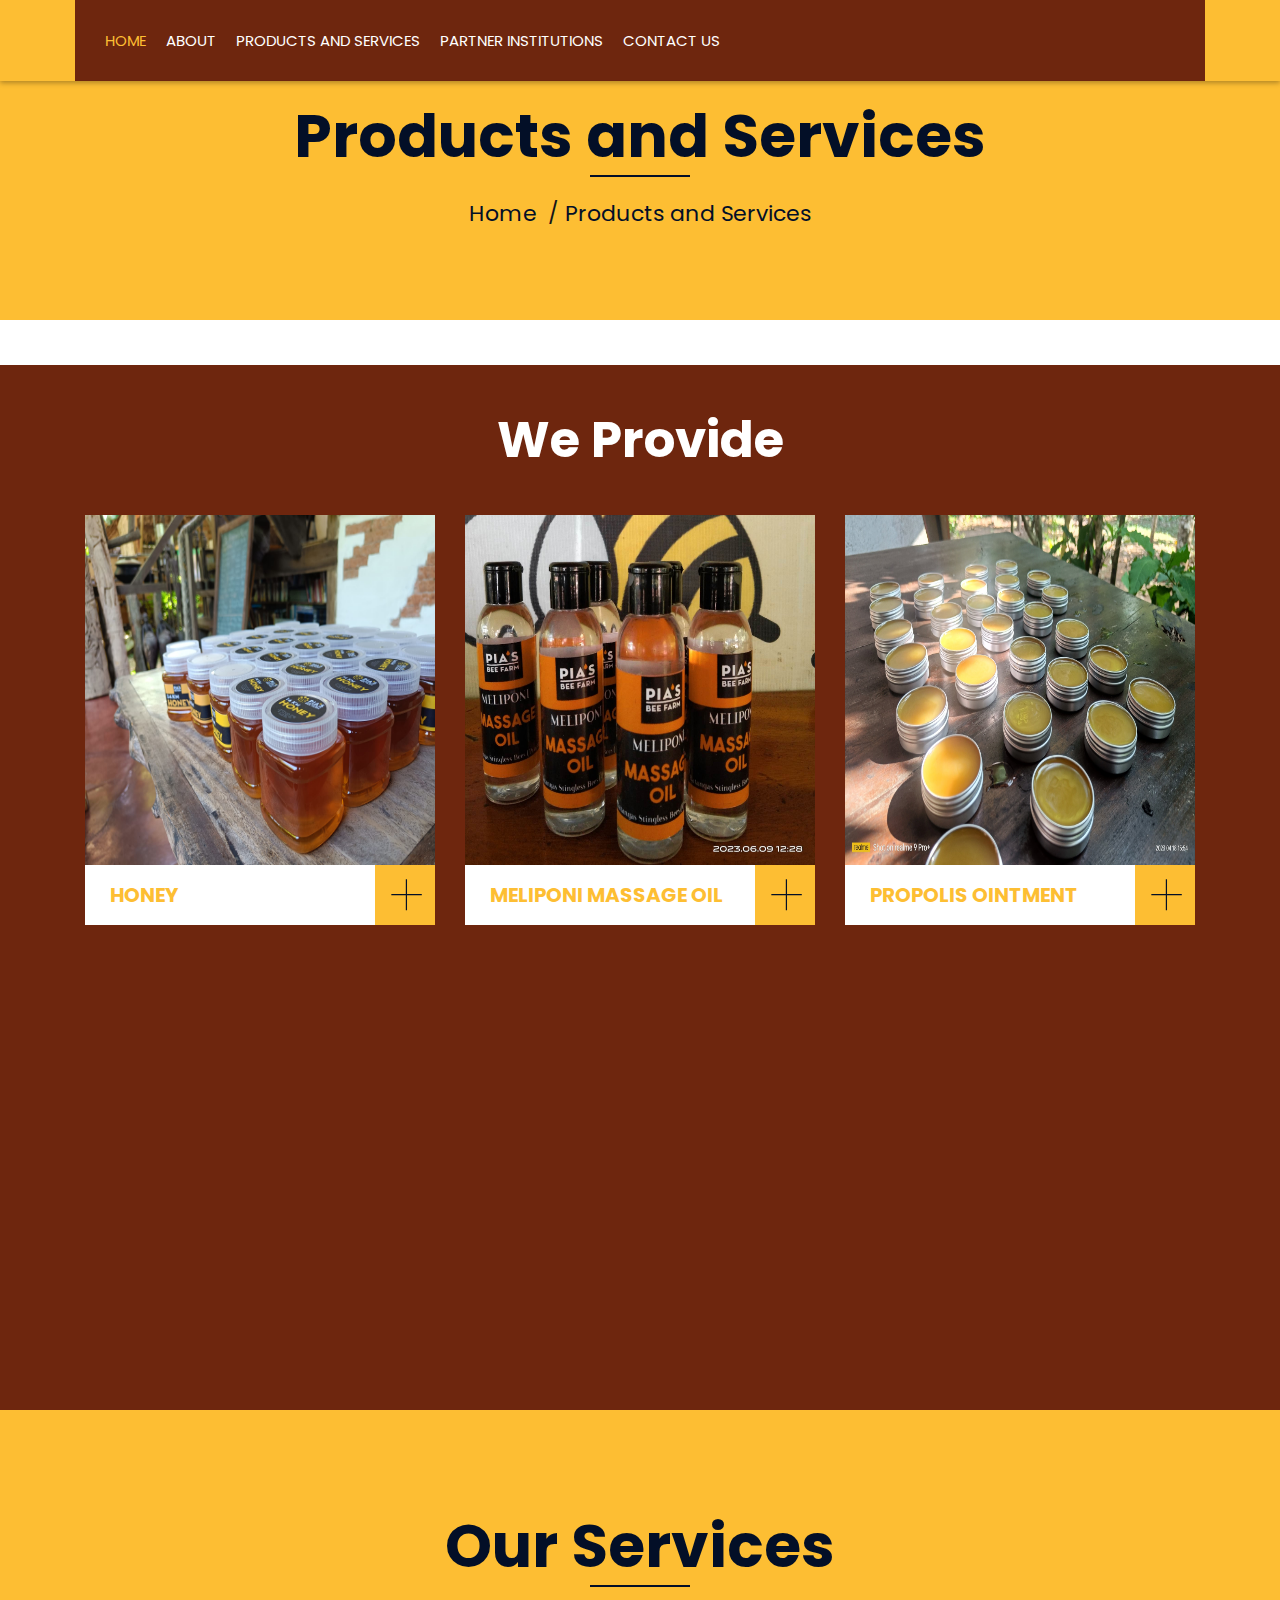
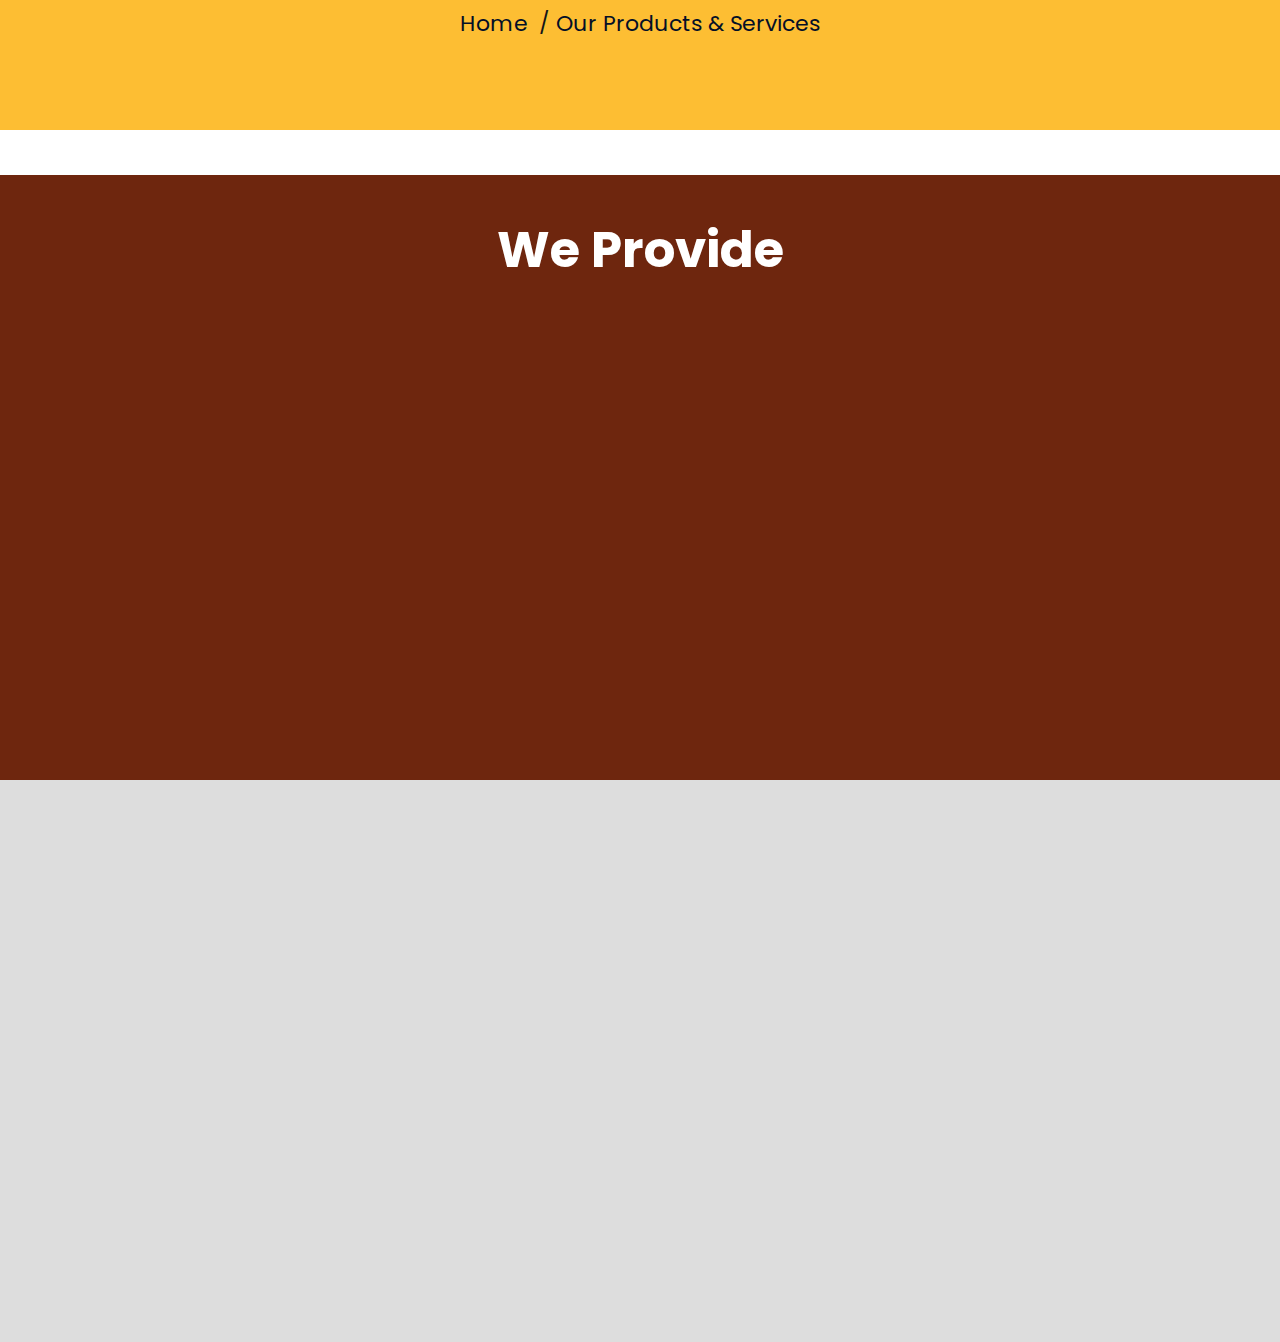
<file: service.html>
<!DOCTYPE html>
<html lang="en">
    <head>
        <meta charset="utf-8">
        <title>Pia's Beefarm</title>
        <meta content="width=device-width, initial-scale=1.0" name="viewport">
        <meta content="Construction Company Website Template" name="keywords">
        <meta content="Construction Company Website Template" name="description">

        <!-- Favicon -->
        <link href="imgs/logo4.png" rel="icon">

        <!-- Google Font -->
        <link href="https://fonts.googleapis.com/css2?family=Poppins:wght@100;200;300;400;500;600;700;800;900&display=swap" rel="stylesheet">

        <!-- CSS Libraries -->
        <link href="https://stackpath.bootstrapcdn.com/bootstrap/4.4.1/css/bootstrap.min.css" rel="stylesheet">
        <link href="https://cdnjs.cloudflare.com/ajax/libs/font-awesome/5.10.0/css/all.min.css" rel="stylesheet">
        <link href="lib/flaticon/font/flaticon.css" rel="stylesheet"> 
        <link href="lib/animate/animate.min.css" rel="stylesheet">
        <link href="lib/owlcarousel/assets/owl.carousel.min.css" rel="stylesheet">
        <link href="lib/lightbox/css/lightbox.min.css" rel="stylesheet">
        <link href="lib/slick/slick.css" rel="stylesheet">
        <link href="lib/slick/slick-theme.css" rel="stylesheet">

        <!-- Template Stylesheet -->
        <link href="css/style.css" rel="stylesheet">
    </head>

    <body>
        <div class="wrapper">
            <!-- Nav Bar Start -->
            <div class="nav-bar">
                <div class="container-fluid">
                    <nav class="navbar navbar-expand-lg bg-dark navbar-dark">
                        <a href="#" class="navbar-brand">
                            <img src="imgs/logo2.png" class="logo">
                        </a>
                        
                        <button type="button" class="navbar-toggler" data-toggle="collapse" data-target="#navbarCollapse">
                            <span class="navbar-toggler-icon"></span>
                        </button>

                        <div class="collapse navbar-collapse justify-content-between" id="navbarCollapse">
                            <div class="navbar-nav mr-auto">
                                <a href="index.html" class="nav-item nav-link active">Home</a>
                                <a href="about.html" class="nav-item nav-link">About</a>
                                <a href="service.html" class="nav-item nav-link">Products and Services</a>
                                <a href="team.html" class="nav-item nav-link">Partner Institutions</a>
                                <a href="contact.html" class="nav-item nav-link">Contact Us</a>
                            </div>
                        
                        </div>
                    </nav>
                </div>
            </div>
            <!-- Nav Bar End -->
            
            
             <!-- Page Header Start -->
             <div class="page-header">
                <div class="container">
                    <div class="row">
                        <div class="col-12">
                            <h2>Products and Services</h2>
                        </div>
                        <div class="col-12">
                            <a href="">Home</a>
                            <a href="">Products and Services</a>
                        </div>
                    </div>
                </div>
            </div>
            <!-- Page Header End -->


            <!-- Service Start -->
            <div class="service">
                <div class="container">
                    <div class="section-header text-center">
                        <h2>We Provide</h2>
                    </div>
                    <div class="row">
                        <div class="col-lg-4 col-md-6 wow fadeInUp" data-wow-delay="0.1s">
                            <div class="service-item">
                                <div class="service-img">
                                    <img src="imgs/product/PIAsHoney.jpg" alt="Image">
                                    <div class="service-overlay">
                                        <p>
                                            Pia's Bee Farm Pure Honey: Nature's golden elixir. Raw, rich, and irresistibly sweet. Taste the essence of pure, unfiltered goodness. Elevate your culinary creations with the finest nature has to offer.
                                        </p>
                                    </div>
                                </div>
                                <div class="service-text">
                                    <h3>HONEY</h3>
                                    <a class="btn" href="imgs/product/PIAsHoney.jpg" data-lightbox="service">+</a>
                                </div>
                            </div>
                        </div>
                        <div class="col-lg-4 col-md-6 wow fadeInUp" data-wow-delay="0.2s">
                            <div class="service-item">
                                <div class="service-img">
                                    <img src="imgs/product/MeliponiMassageOil.jpg" alt="Image">
                                    <div class="service-overlay">
                                        <p>
                                            Meliponi Massage Oil: Nature's bliss in a bottle. Infused with stingless bee honey and botanical extracts, indulge in pure relaxation and rejuvenation. Treat yourself to the ultimate sensory experience.
                                        </p>
                                    </div>
                                </div>
                                <div class="service-text">
                                    <h3>MELIPONI MASSAGE OIL</h3>
                                    <a class="btn" href="imgs/product/MeliponiMassageOil.jpg" data-lightbox="service">+</a>
                                </div>
                            </div>
                        </div>
                        <div class="col-lg-4 col-md-6 wow fadeInUp" data-wow-delay="0.3s">
                            <div class="service-item">
                                <div class="service-img">
                                    <img src="imgs/product/Propolis Ointment.jpg" alt="Image">
                                    <div class="service-overlay">
                                        <p>
                                            Pia's Bee Farm Propolis Ointment: Nature's healing touch in a jar. Soothes and rejuvenates skin naturally. Experience the power of propolis for skin health.
                                        </p>
                                    </div>
                                </div>
                                <div class="service-text">
                                    <h3>PROPOLIS OINTMENT</h3>
                                    <a class="btn" href="imgs/product/Propolis Ointment.jpg" data-lightbox="service">+</a>
                                </div>
                            </div>
                        </div>
                        <div class="col-lg-4 col-md-6 wow fadeInUp" data-wow-delay="0.4s">
                            <div class="service-item">
                                <div class="service-img">
                                    <img src="imgs/product/honeyvinegar.jpg" alt="Image">
                                    <div class="service-overlay">
                                        <p>
                                            Pia's Bee Farm Honey Vinegar: Nature's harmonious blend. Delight in the perfect balance of sweet and tangy flavors. Elevate your dishes with this versatile culinary companion.
                                        </p>
                                    </div>
                                </div>
                                <div class="service-text">
                                    <h3>HONEY VINEGAR</h3>
                                    <a class="btn" href="imgs/product/honeyvinegar.jpg" data-lightbox="service">+</a>
                                </div>
                            </div>
                        </div>
                        <div class="col-lg-4 col-md-6 wow fadeInUp" data-wow-delay="0.5s">
                            <div class="service-item">
                                <div class="service-img">
                                    <img src="imgs/product/HoneyStick.jpg" alt="Image">
                                    <div class="service-overlay">
                                        <p>
                                            Experience pure sweetness on-the-go with Pia's Bee Farm Honey Sticks. Bursting with raw, golden honey, these slender delights are perfect for a sweet pick-me-up anytime, anywhere. Enjoy the natural goodness and energize your day with our wholesome honey sticks.
                                        </p>
                                    </div>
                                </div>
                                <div class="service-text">
                                    <h3>HONEY STICKS</h3>
                                    <a class="btn" href="imgs/product/HoneyStick.jpg" data-lightbox="service">+</a>
                                </div>
                            </div>
                        </div>
                    </div>
                </div>
            </div>
            <div class="page-header">
                <div class="container">
                    <div class="row">
                        <div class="col-12">
                            <h2>Our Services</h2>
                        </div>
                        <div class="col-12">
                            <a href="">Home</a>
                            <a href="">Our Products & Services</a>
                        </div>
                    </div>
                </div>
            </div>
            <div class="service">
                <div class="container">
                    <div class="section-header text-center">
                        <h2>We Provide</h2>
                    </div>
                    <div class="row">
                        <div class="col-lg-4 col-md-6 wow fadeInUp" data-wow-delay="0.1s">
                            <div class="service-item">
                                <div class="service-img">
                                    <img src="imgs/product/beekeepingtraining.jpg" alt="Image">
                                    <div class="service-overlay">
                                        <p>
                                            Learn to keep native bees sustainably, learn it's biology and behavior, management, propagation, sources and resources, products from the hive.
                                        </p>
                                    </div>
                                </div>
                                <div class="service-text">
                                    <h3>BEEKEEPING TRAINING</h3>
                                    <a class="btn" href="imgs/product/beekeepingtraining.jpg" data-lightbox="service">+</a>
                                </div>
                            </div>
                        </div>
                        <div class="col-lg-4 col-md-6 wow fadeInUp" data-wow-delay="0.2s">
                            <div class="service-item">
                                <div class="service-img">
                                    <img src="imgs/product/productdevelopment.jpg" alt="Image">
                                    <div class="service-overlay">
                                        <p>
                                            Learn how to process and produce the bees' by products such as honey, beeswax, ointments and more.
                                        </p>
                                    </div>
                                </div>
                                <div class="service-text">
                                    <h3>PRODUCT DEVELOPMENT</h3>
                                    <a class="btn" href="imgs/product/productdevelopment.jpg" data-lightbox="service">+</a>
                                </div>
                            </div>
                        </div>
                        <div class="col-lg-4 col-md-6 wow fadeInUp" data-wow-delay="0.2s">
                            <div class="service-item">
                                <div class="service-img">
                                    <img src="imgs/product/swarmingcontrol.jpg" alt="Image">
                                    <div class="service-overlay">
                                        <p>
                                            Swarming is induced as bees increase their population size and require more space. A swarm usually consists of the old queen (sometimes a new one) and 50 to 60% of the worker bees in the swarming colony.
                                        </p>
                                    </div>
                                </div>
                                <div class="service-text">
                                    <h3>SWARM CONTROL</h3>
                                    <a class="btn" href="imgs/product/swarmingcontrol.jpg" data-lightbox="service">+</a>
                                </div>
                            </div>
                        </div>
                    </div>
                </div>
            </div>
        </div>
    </div>
</div>
            <!-- Service End -->
            
        


            <!-- Footer Start -->
            <div class="footer wow fadeIn" data-wow-delay="0.3s">
                <div class="container">
                    <div class="row">
                        <div class="col-md-6 col-lg-3">
                            <div class="footer-contact">
                                <h2>Farm Contact</h2>
                                <p><i class="fa fa-map-marker-alt"></i>Zone 2, San Salvador, Lipa City</p>
                                <p><i class="fa fa-phone-alt"></i>+63 921 286 2362</p>
                                <p><i class="fa fa-envelope"></i>piasbeefarm@gmail.com</p>
                                <div class="footer-social">
                                    <a href=""><i class="fab fa-twitter"></i></a>
                                    <a href=""><i class="fab fa-facebook-f"></i></a>
                                    <a href=""><i class="fab fa-youtube"></i></a>
                                    <a href=""><i class="fab fa-instagram"></i></a>
                                    <a href=""><i class="fab fa-linkedin-in"></i></a>
                                </div>
                            </div>
                        </div>
                        <div class="col-md-6 col-lg-3">
                            <div class="footer-link">
                                <h2>Services</h2>
                                <a href="">Beekeeping Trainings</a>
                                <a href="">Product Development</a>
                                <a href="">Apiculture Consultation</a>
                                <a href="">Apiary Relocation</a>
                                
                            </div>
                        </div>
                        <div class="col-md-6 col-lg-3">
                            <div class="footer-link">
                                <h2>Products</h2>
                                <a href="">Pia's Beefarm</a>
                                <a href="">Juan's Kapehan</a>
                                
                            </div>
                        </div>
                        <div class="col-md-6 col-lg-3" >
                            <img src="imgs/Pia_s Bee Farm.jpg" class="img-responsive" width="90%">
                                
                        </div>
                    </div>
                </div>
                <div class="container footer-menu">
                    <div class="f-menu">
                        <a href="">Terms of use</a>
                        <a href="">Privacy policy</a>
                        <a href="">Cookies</a>
                        <a href="">Help</a>
                        <a href="">FQAs</a>
                    </div>
                </div>
                <div class="container copyright">
                    <div class="row">
                        <div class="col-md-6">
                            <p>&copy; <a href="#">Pia's Beefarm</a>, All Right Reserved.</p>
                        </div>
                        <div class="col-md-6">
                            <p>Designed By <a href="">Group 6 - BSECE 4D</a></p>
                        </div>
                    </div>
                </div>
            </div>
            <!-- Footer End -->

            <a href="#" class="back-to-top"><i class="fa fa-chevron-up"></i></a>
        </div>

        <!-- JavaScript Libraries -->
        <script src="https://code.jquery.com/jquery-3.4.1.min.js"></script>
        <script src="https://stackpath.bootstrapcdn.com/bootstrap/4.4.1/js/bootstrap.bundle.min.js"></script>
        <script src="lib/easing/easing.min.js"></script>
        <script src="lib/wow/wow.min.js"></script>
        <script src="lib/owlcarousel/owl.carousel.min.js"></script>
        <script src="lib/isotope/isotope.pkgd.min.js"></script>
        <script src="lib/lightbox/js/lightbox.min.js"></script>
        <script src="lib/waypoints/waypoints.min.js"></script>
        <script src="lib/counterup/counterup.min.js"></script>
        <script src="lib/slick/slick.min.js"></script>

        <!-- Template Javascript -->
        <script src="js/main.js"></script>
    </body>
</html>
</file>
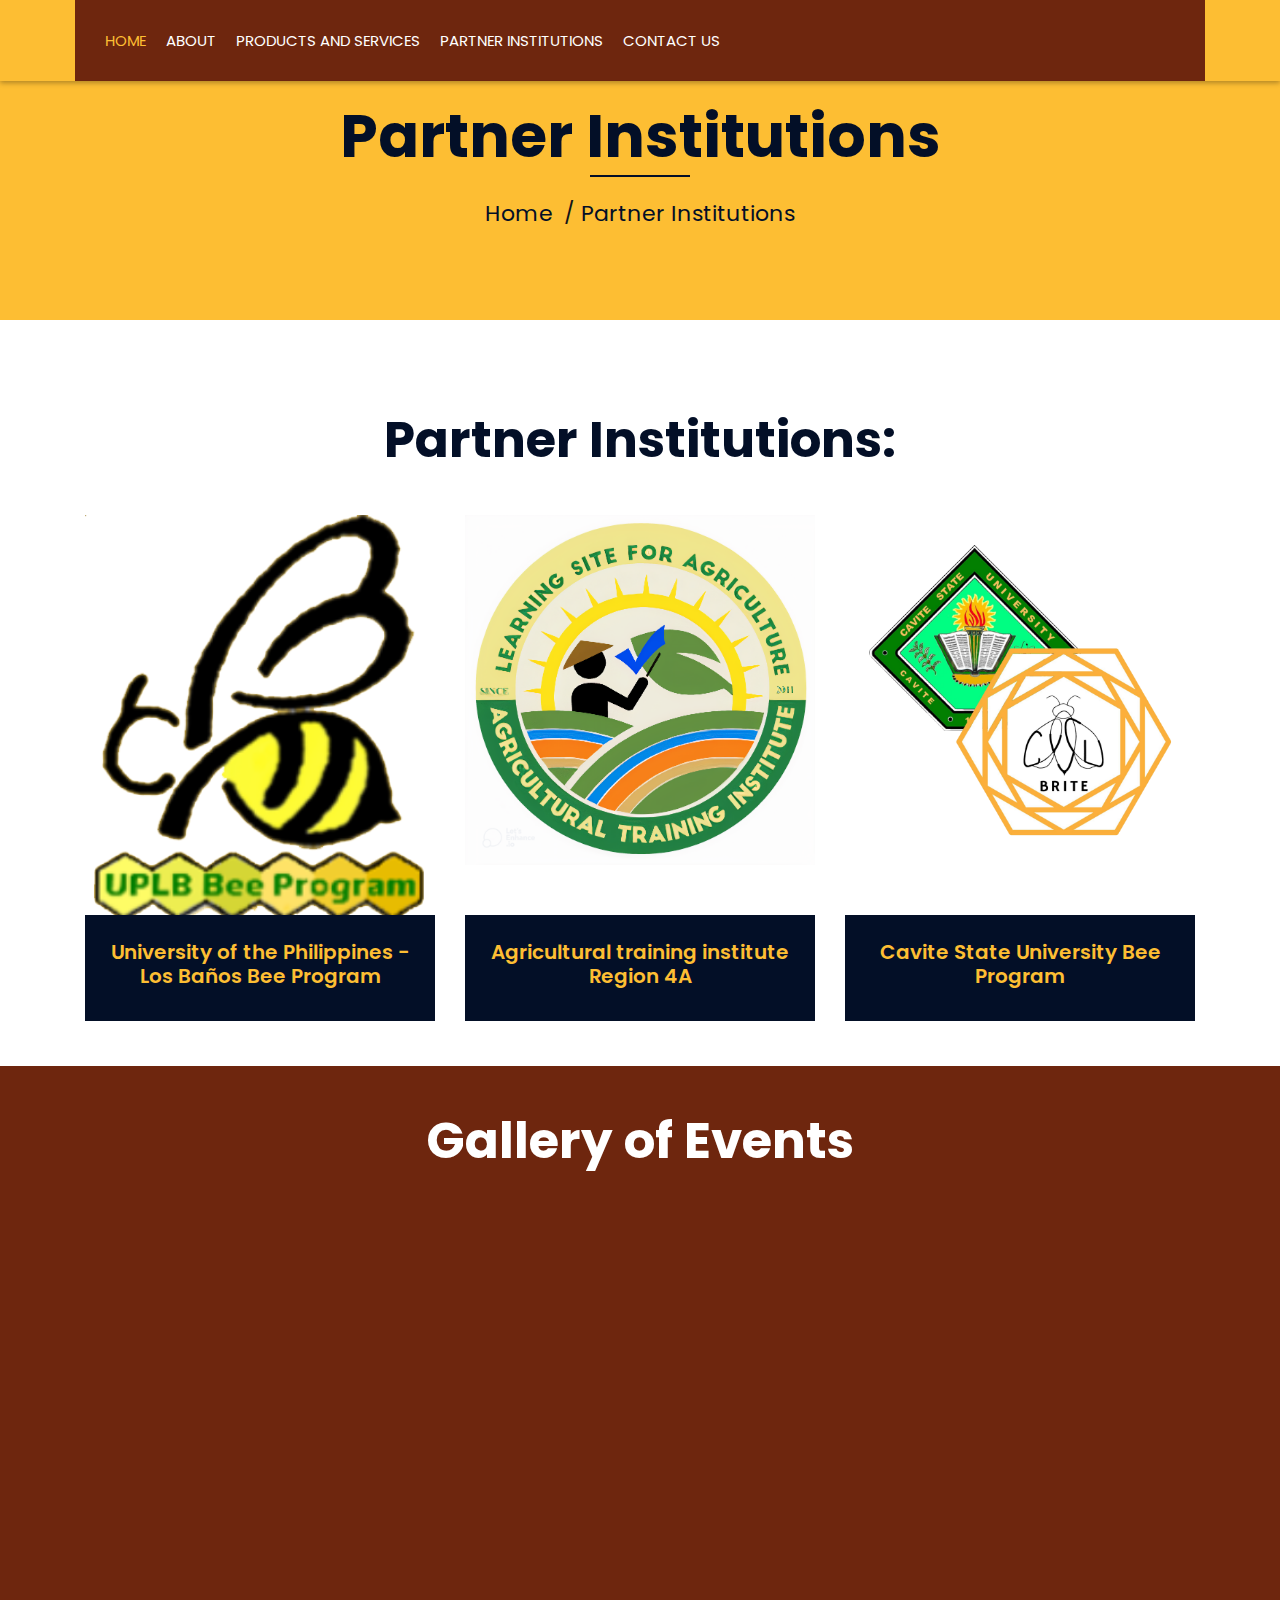
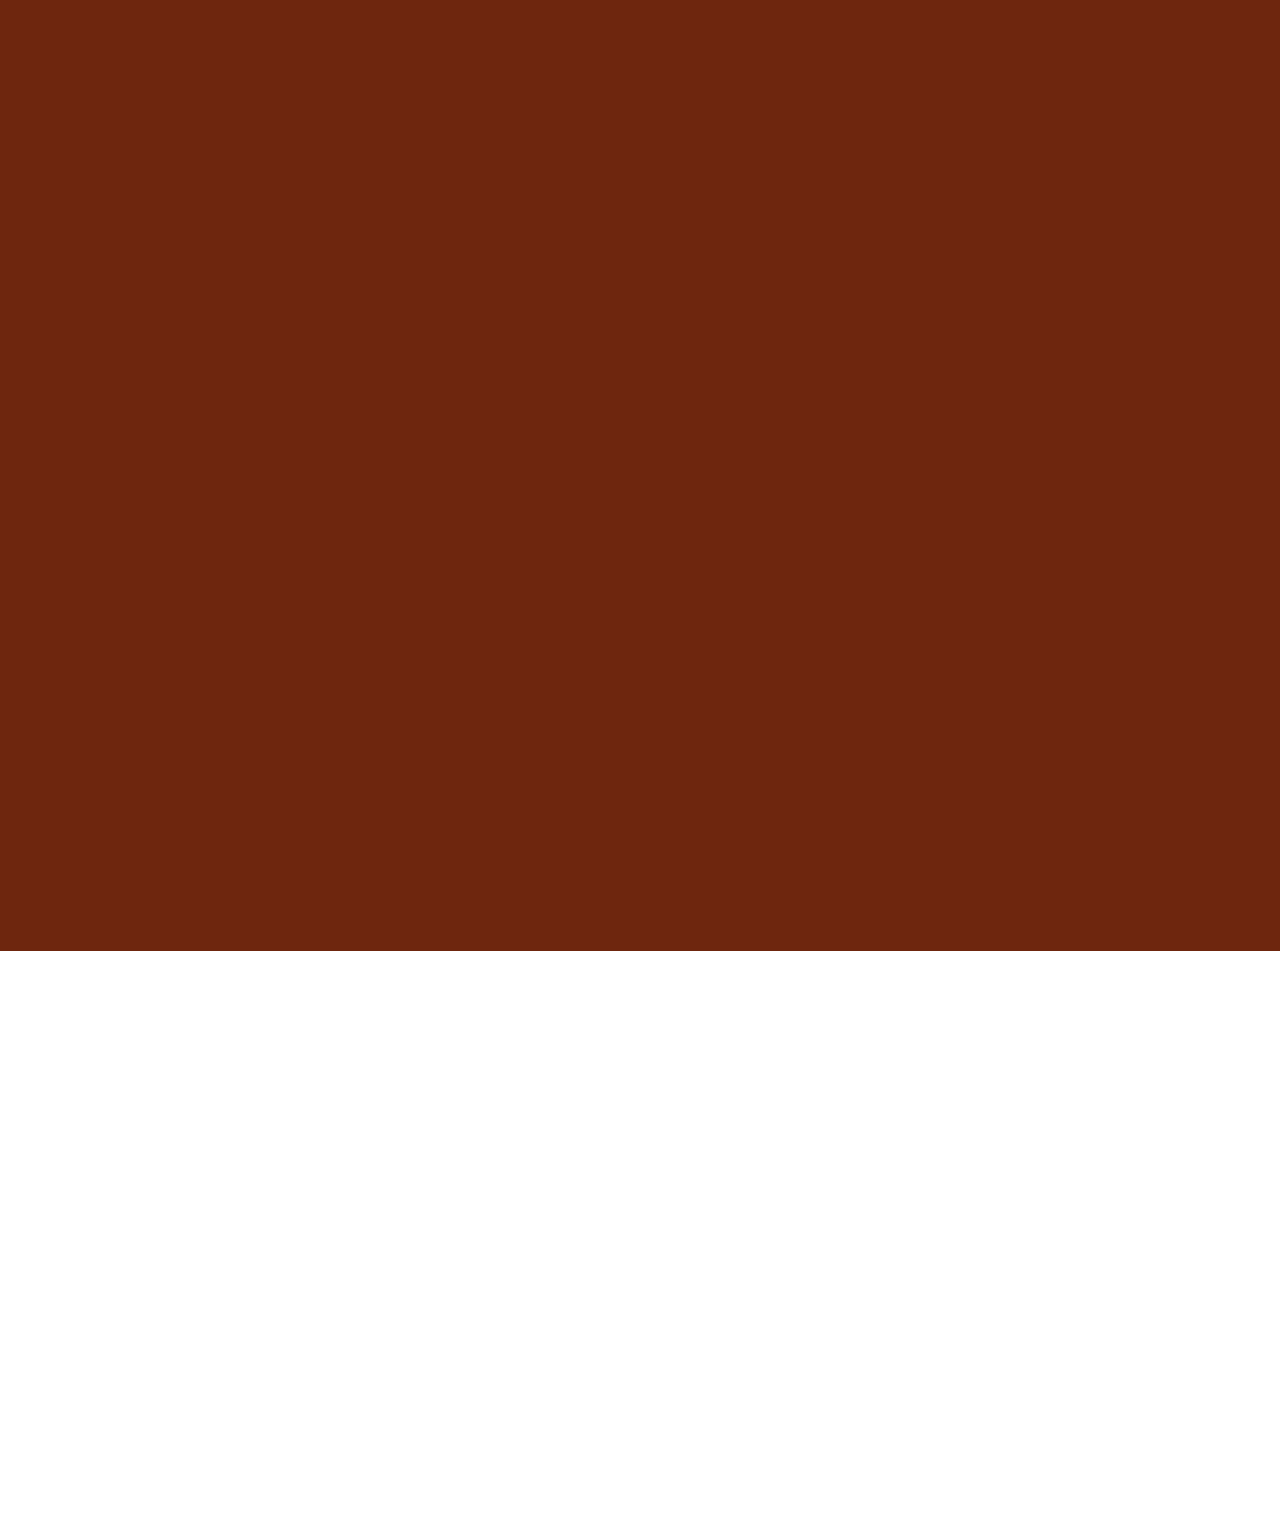
<file: team.html>
<!DOCTYPE html>
<html lang="en">
    <head>
        <meta charset="utf-8">
        <title>Pia's Beefarm</title>
        <meta content="width=device-width, initial-scale=1.0" name="viewport">
        <meta content="Construction Company Website Template" name="keywords">
        <meta content="Construction Company Website Template" name="description">

        <!-- Favicon -->
        <link href="imgs/logo4.png" rel="icon">

        <!-- Google Font -->
        <link href="https://fonts.googleapis.com/css2?family=Poppins:wght@100;200;300;400;500;600;700;800;900&display=swap" rel="stylesheet">

        <!-- CSS Libraries -->
        <link href="https://stackpath.bootstrapcdn.com/bootstrap/4.4.1/css/bootstrap.min.css" rel="stylesheet">
        <link href="https://cdnjs.cloudflare.com/ajax/libs/font-awesome/5.10.0/css/all.min.css" rel="stylesheet">
        <link href="lib/flaticon/font/flaticon.css" rel="stylesheet"> 
        <link href="lib/animate/animate.min.css" rel="stylesheet">
        <link href="lib/owlcarousel/assets/owl.carousel.min.css" rel="stylesheet">
        <link href="lib/lightbox/css/lightbox.min.css" rel="stylesheet">
        <link href="lib/slick/slick.css" rel="stylesheet">
        <link href="lib/slick/slick-theme.css" rel="stylesheet">

        <!-- Template Stylesheet -->
        <link href="css/style.css" rel="stylesheet">
    </head>

    <body>
        <div class="wrapper">
            <!-- Nav Bar Start -->
            <div class="nav-bar">
                <div class="container-fluid">
                    <nav class="navbar navbar-expand-lg bg-dark navbar-dark">
                        <a href="#" class="navbar-brand">
                            <img src="imgs/logo2.png" class="logo">
                        </a>
                        
                        <button type="button" class="navbar-toggler" data-toggle="collapse" data-target="#navbarCollapse">
                            <span class="navbar-toggler-icon"></span>
                        </button>

                        <div class="collapse navbar-collapse justify-content-between" id="navbarCollapse">
                            <div class="navbar-nav mr-auto">
                                <a href="index.html" class="nav-item nav-link active">Home</a>
                                <a href="about.html" class="nav-item nav-link">About</a>
                                <a href="service.html" class="nav-item nav-link">Products and Services</a>
                                <a href="team.html" class="nav-item nav-link">Partner Institutions</a>
                                <a href="contact.html" class="nav-item nav-link">Contact Us</a>
                            </div>
                        
                        </div>
                    </nav>
                </div>
            </div>
            <!-- Nav Bar End -->
            
            
            <!-- Page Header Start -->
            <div class="page-header">
                <div class="container">
                    <div class="row">
                        <div class="col-12">
                            <h2>Partner Institutions</h2>
                        </div>
                        <div class="col-12">
                            <a href="">Home</a>
                            <a href="">Partner Institutions</a>
                        </div>
                    </div>
                </div>
            </div>
            <!-- Page Header End -->


            <!-- Team Start -->
            <div class="team">
                <div class="container">
                    <div class="section-header text-center"> 
                        <h2>Partner Institutions:</h2>
                    </div>
                    <div class="row">
                        <div class="col-lg-4 col-md-4 wow fadeInUp" data-wow-delay="0.1s">
                            <div class="team-item">
                                <div class="team-img">
                                    <img src="imgs/partner institutes gallery/uplb.png" alt="Team Image">
                                </div>
                                <div class="team-text">
                                    <h2>University of the Philippines - Los Baños Bee Program</h2>
                                    
                                </div>
                                <div class="team-social">
                                    <a class="social-tw" href=""><i class="fab fa-twitter"></i></a>
                                    <a class="social-fb" href=""><i class="fab fa-facebook-f"></i></a>
                                    <a class="social-li" href=""><i class="fab fa-linkedin-in"></i></a>
                                    <a class="social-in" href=""><i class="fab fa-instagram"></i></a>
                                </div>
                            </div>
                        </div>
                        <div class="col-lg-4 col-md-4 wow fadeInUp" data-wow-delay="0.2s">
                            <div class="team-item">
                                <div class="team-img">
                                    <img src="imgs/logopia2.png" alt="Team Image">
                                </div>
                                <div class="team-text">
                                    <h2>Agricultural training institute Region 4A</h2>
                                    
                                </div>
                                <div class="team-social">
                                    <a class="social-tw" href=""><i class="fab fa-twitter"></i></a>
                                    <a class="social-fb" href=""><i class="fab fa-facebook-f"></i></a>
                                    <a class="social-li" href=""><i class="fab fa-linkedin-in"></i></a>
                                    <a class="social-in" href=""><i class="fab fa-instagram"></i></a>
                                </div>
                            </div>
                        </div>
                        <div class="col-lg-4 col-md-4 wow fadeInUp" data-wow-delay="0.3s">
                            <div class="team-item">
                                <div class="team-img">
                                    <img src="imgs/partner institutes gallery/cavsu.png" alt="Team Image">
                                </div>
                                <div class="team-text">
                                    <h2>Cavite State University Bee Program</h2>
                                    
                                </div>
                                <div class="team-social">
                                    <a class="social-tw" href=""><i class="fab fa-twitter"></i></a>
                                    <a class="social-fb" href=""><i class="fab fa-facebook-f"></i></a>
                                    <a class="social-li" href=""><i class="fab fa-linkedin-in"></i></a>
                                    <a class="social-in" href=""><i class="fab fa-instagram"></i></a>
                                </div>
                            </div>
                        </div>
                        
                    </div>
                </div>
            </div>
            <!-- Team End -->

            <div class="service">
                <div class="container">
                    <div class="section-header text-center">
                        <h2>Gallery of Events</h2>
                    </div>
                    <div class="row">
                        <div class="col-lg-6 col-md-6 wow fadeInUp" data-wow-delay="0.1s">
                            <div class="service-item">
                                <div class="service-img">
                                    <img src="imgs/partner institutes gallery/ati1.jpg" alt="Image">
                                    <div class="service-overlay">
                                        <p>
                                            Watch our episode at ATI Calabarzon Facebook page on November 18,2022. We will feature every type of bees to keep and an introduction to product development. 
Thanks to the support of Garry Caverte and Annie's Natural Farm.
                                        </p>
                                    </div>
                                </div>
                                <div class="service-text">
                                    <h3>Team ATI Working Visit</h3>
                                    <a class="btn" href="imgs/partner institutes gallery/ati1.jpg" data-lightbox="service">+</a>
                                </div>
                            </div>
                        </div>
                        <div class="col-lg-6 col-md-6 wow fadeInUp" data-wow-delay="0.2s">
                            <div class="service-item">
                                <div class="service-img">
                                    <img src="imgs/partner institutes gallery/CAVSU3.jpg" alt="Image">
                                    <div class="service-overlay">
                                        <p>
                                            Negros Beekeepers meet Cavite State University Bee Program. A small and chance meeting at Pia's that they only get during National and International Conferences.
                                        </p>
                                    </div>
                                </div>
                                <div class="service-text">
                                    <h3>CAVSU and Negros Beekeepers</h3>
                                    <a class="btn" href="imgs/partner institutes gallery/CAVSU3.jpg" data-lightbox="service">+</a>
                                </div>
                            </div>
                        </div>
                        <div class="col-lg-6 col-md-6 wow fadeInUp" data-wow-delay="0.3s">
                            <div class="service-item">
                                <div class="service-img">
                                    <img src="imgs/partner institutes gallery/ATIE.jpg" alt="Image">
                                    <div class="service-overlay">
                                        <p>
                                            A part of something bigger and meaningful. The Agricultural Training Institute Extension Partners.
                                        </p>
                                    </div>
                                </div>
                                <div class="service-text">
                                    <h3>Agricultural Training Institute Extension Partners</h3>
                                    <a class="btn" href="imgs/partner institutes gallery/ATIE.jpg" data-lightbox="service">+</a>
                                </div>
                            </div>
                        </div>
                        <div class="col-lg-6 col-md-6 wow fadeInUp" data-wow-delay="0.4s">
                            <div class="service-item">
                                <div class="service-img">
                                    <img src="imgs/partner institutes gallery/UPLB6.jpg" alt="Image">
                                    <div class="service-overlay">
                                        <p>
                                            More than two years since the pandemic, UP Bee Program students visits Pia's again.
Their visit as part of the farm tour module desires to provide their students the internal operations of an apiary/meliponary and different approaches to beekeeping of different Beekeepers.
                                        </p>
                                    </div>
                                </div>
                                <div class="service-text">
                                    <h3>UPLB Bee Program Visit</h3>
                                    <a class="btn" href="imgs/partner institutes gallery/UPLB6.jpg" data-lightbox="service">+</a>
                                </div>
                            </div>
                        </div>
                        
                        <div class="col-lg-6 col-md-6 wow fadeInUp" data-wow-delay="0.5s">
                            <div class="service-item">
                                <div class="service-img">
                                    <img src="imgs/partner institutes gallery/UPLB7.jpg" alt="Image">
                                    <div class="service-overlay">
                                        <p>
                                           Visiting the Newly-constructed UP Bee Lab
                                        </p>
                                    </div>
                                </div>
                                <div class="service-text">
                                    <h3>UP Bee Lab Visit</h3>
                                    <a class="btn" href="imgs/partner institutes gallery/UPLB7.jpg" data-lightbox="service">+</a>
                                </div>
                            </div>
                        </div>
                        <div class="col-lg-6 col-md-6 wow fadeInUp" data-wow-delay="0.5s">
                            <div class="service-item">
                                <div class="service-img">
                                    <img src="imgs/partner institutes gallery/UPLB9.jpg" alt="Image">
                                    <div class="service-overlay">
                                        <p>
                                            Lee Gaitana with Dr. Sabino of the UPLB, former Chief UP Bee Program and Sir Yao, Post Grad Studies in Microbiology in collecting samples of Chalk brood.
                                        </p>
                                    </div>
                                </div>
                                <div class="service-text">
                                    <h3>Collecting Chalk Brood Sample</h3>
                                    <a class="btn" href="imgs/partner institutes gallery/UPLB9.jpg" data-lightbox="service">+</a>
                                </div>
                            </div>
                        </div>
                    </div>
                </div>
            </div>


            <!-- Footer Start -->
            <div class="footer wow fadeIn" data-wow-delay="0.3s">
                <div class="container">
                    <div class="row">
                        <div class="col-md-6 col-lg-3">
                            <div class="footer-contact">
                                <h2>Farm Contact</h2>
                                <p><i class="fa fa-map-marker-alt"></i>Zone 2, San Salvador, Lipa City</p>
                                <p><i class="fa fa-phone-alt"></i>+63 921 286 2362</p>
                                <p><i class="fa fa-envelope"></i>piasbeefarm@gmail.com</p>
                                <div class="footer-social">
                                    <a href=""><i class="fab fa-twitter"></i></a>
                                    <a href=""><i class="fab fa-facebook-f"></i></a>
                                    <a href=""><i class="fab fa-youtube"></i></a>
                                    <a href=""><i class="fab fa-instagram"></i></a>
                                    <a href=""><i class="fab fa-linkedin-in"></i></a>
                                </div>
                            </div>
                        </div>
                        <div class="col-md-6 col-lg-3">
                            <div class="footer-link">
                                <h2>Services</h2>
                                <a href="">Beekeeping Trainings</a>
                                <a href="">Product Development</a>
                                <a href="">Apiculture Consultation</a>
                                <a href="">Apiary Relocation</a>
                                
                            </div>
                        </div>
                        <div class="col-md-6 col-lg-3">
                            <div class="footer-link">
                                <h2>Products</h2>
                                <a href="">Pia's Beefarm</a>
                                <a href="">Juan's Kapehan</a>
                                
                            </div>
                        </div>
                        <div class="col-md-6 col-lg-3" >
                            <img src="imgs/Pia_s Bee Farm.jpg" class="img-responsive" width="90%">
                                
                        </div>
                    </div>
                </div>
                <div class="container footer-menu">
                    <div class="f-menu">
                        <a href="">Terms of use</a>
                        <a href="">Privacy policy</a>
                        <a href="">Cookies</a>
                        <a href="">Help</a>
                        <a href="">FQAs</a>
                    </div>
                </div>
                <div class="container copyright">
                    <div class="row">
                        <div class="col-md-6">
                            <p>&copy; <a href="#">Pia's Beefarm</a>, All Right Reserved.</p>
                        </div>
                        <div class="col-md-6">
                            <p>Designed By <a href="">Group 6 - BSECE 4D</a></p>
                        </div>
                    </div>
                </div>
            </div>
            <!-- Footer End -->

            <a href="#" class="back-to-top"><i class="fa fa-chevron-up"></i></a>
        </div>

        <!-- JavaScript Libraries -->
        <script src="https://code.jquery.com/jquery-3.4.1.min.js"></script>
        <script src="https://stackpath.bootstrapcdn.com/bootstrap/4.4.1/js/bootstrap.bundle.min.js"></script>
        <script src="lib/easing/easing.min.js"></script>
        <script src="lib/wow/wow.min.js"></script>
        <script src="lib/owlcarousel/owl.carousel.min.js"></script>
        <script src="lib/isotope/isotope.pkgd.min.js"></script>
        <script src="lib/lightbox/js/lightbox.min.js"></script>
        <script src="lib/waypoints/waypoints.min.js"></script>
        <script src="lib/counterup/counterup.min.js"></script>
        <script src="lib/slick/slick.min.js"></script>

        <!-- Template Javascript -->
        <script src="js/main.js"></script>
    </body>
</html>
</file>
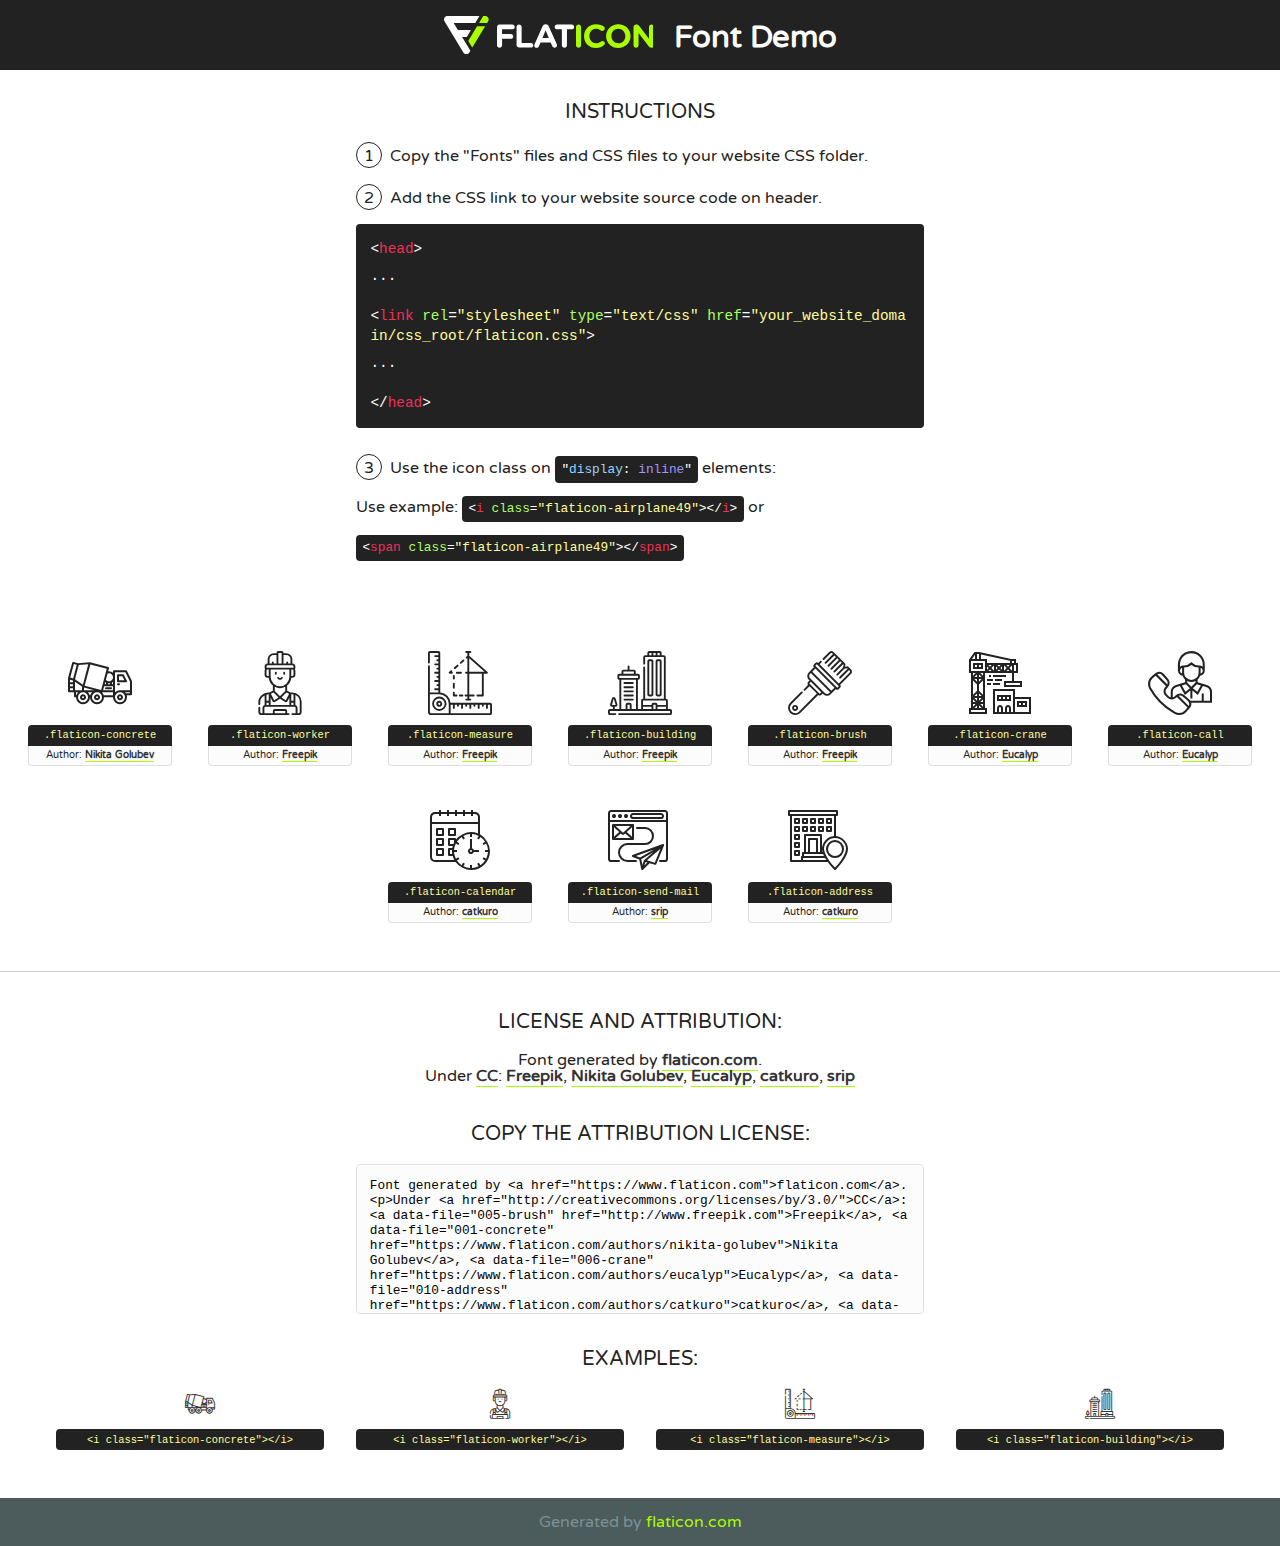
<file: lib/flaticon/font/flaticon.html>
<!DOCTYPE html>
<!--
  Flaticon icon font: Flaticon
  Creation date: 23/08/2020 07:24
-->
<html>
<!DOCTYPE html>
<html>

<head>
    <title>Flaticon WebFont</title>
    <link href="http://fonts.googleapis.com/css?family=Varela+Round" rel="stylesheet" type="text/css" />
    <link rel="stylesheet" type="text/css" href="flaticon.css">
    <meta charset="UTF-8">
    <style>
    html, body, div, span, applet, object, iframe,
    h1, h2, h3, h4, h5, h6, p, blockquote, pre,
    a, abbr, acronym, address, big, cite, code,
    del, dfn, em, img, ins, kbd, q, s, samp,
    small, strike, strong, sub, sup, tt, var,
    b, u, i, center,
    dl, dt, dd, ol, ul, li,
    fieldset, form, label, legend,
    table, caption, tbody, tfoot, thead, tr, th, td,
    article, aside, canvas, details, embed, 
    figure, figcaption, footer, header, hgroup, 
    menu, nav, output, ruby, section, summary,
    time, mark, audio, video {
        margin: 0;
        padding: 0;
        border: 0;
        font-size: 100%;
        font: inherit;
        vertical-align: baseline;
    }
    /* HTML5 display-role reset for older browsers */
    article, aside, details, figcaption, figure, 
    footer, header, hgroup, menu, nav, section {
        display: block;
    }
    body {
        line-height: 1;
    }
    ol, ul {
        list-style: none;
    }
    blockquote, q {
        quotes: none;
    }
    blockquote:before, blockquote:after,
    q:before, q:after {
        content: '';
        content: none;
    }
    table {
        border-collapse: collapse;
        border-spacing: 0;
    }
    body {
        font-family: 'Varela Round', Helvetica, Arial, sans-serif;
        font-size: 16px;
        color: #222;
    }
    a {
        color: #333;
        border-bottom: 1px solid #a9fd00;
        font-weight: bold;
        text-decoration: none;
    }
    * {
        -moz-box-sizing: border-box;
        -webkit-box-sizing: border-box;
        box-sizing: border-box;
        margin: 0;
        padding: 0;
    }
    [class^="flaticon-"]:before, [class*=" flaticon-"]:before, [class^="flaticon-"]:after, [class*=" flaticon-"]:after {
        font-family: Flaticon;
        font-size: 30px;
        font-style: normal;
        margin-left: 20px;
        color: #333;
    }
    .wrapper {
        max-width: 600px;
        margin: auto;
        padding: 0 1em;
    }
    .title {
        font-size: 1.25em;
        text-align: center;
        margin-bottom: 1em;
        text-transform: uppercase;
    }
    header {
        text-align: center;
        background-color: #222;
        color: #fff;
        padding: 1em;
    }
    header .logo {
        width: 210px;
        height: 38px;
        display: inline-block;
        vertical-align: middle;
        margin-right: 1em;
        border: none;
    }
    header strong {
        font-size: 1.95em;
        font-weight: bold;
        vertical-align: middle;
        margin-top: 5px;
        display: inline-block;
    }
    .demo {
        margin: 2em auto;
        line-height: 1.25em;
    }
    .demo ul li {
        margin-bottom: 1em;
    }
    .demo ul li .num {
        color: #222;
        border-radius: 20px;
        display: inline-block;
        width: 26px;
        padding: 3px;
        height: 26px;
        text-align: center;
        margin-right: 0.5em;
        border: 1px solid #222;
    }
    .demo ul li code {
        background-color: #222;
        border-radius: 4px;
        padding: 0.25em 0.5em;
        display: inline-block;
        color: #fff;
        font-family: Consolas,Monaco,Lucida Console,Liberation Mono,DejaVu Sans Mono,Bitstream Vera Sans Mono,Courier New, monospace;
        font-weight: lighter;
        margin-top: 1em;
        font-size: 0.8em;
        word-break: break-all;
    }
    .demo ul li code.big {
        padding: 1em;
        font-size: 0.9em;
    }
    .demo ul li code .red {
        color: #EF3159;
    }
    .demo ul li code .green {
        color: #ACFF65;
    }
    .demo ul li code .yellow {
        color: #FFFF99;
    }
    .demo ul li code .blue {
        color: #99D3FF;
    }
    .demo ul li code .purple {
        color: #A295FF;
    }
    .demo ul li code .dots {
        margin-top: 0.5em;
        display: block;
    }
    #glyphs {
        border-bottom: 1px solid #ccc;
        padding: 2em 0;
        text-align: center;
    }
    .glyph {
        display: inline-block;
        width: 9em;
        margin: 1em;
        text-align: center;
        vertical-align: top;
        background: #FFF;
    }
    .glyph .glyph-icon {
        padding: 10px;
        display: block;
        font-family:"Flaticon";
        font-size: 64px;
        line-height: 1;
    }
    .glyph .glyph-icon:before {
        font-size: 64px;
        color: #222;
        margin-left: 0;
    }
    .class-name {
        font-size: 0.65em;
        background-color: #222;
        color: #fff;
        border-radius: 4px 4px 0 0;
        padding: 0.5em;
        color: #FFFF99;
        font-family: Consolas,Monaco,Lucida Console,Liberation Mono,DejaVu Sans Mono,Bitstream Vera Sans Mono,Courier New, monospace;
    }
    .author-name {
        font-size: 0.6em;
        background-color: #fcfcfd;
        border: 1px solid #DEDEE4;
        border-top: 0;
        border-radius: 0 0 4px 4px;
        padding: 0.5em;
    }
    .class-name:last-child {
        font-size: 10px;
        color:#888;
    }
    .class-name:last-child a {
        font-size: 10px;
        color:#555;
    }
    .class-name:last-child a:hover {
        color:#a9fd00;
    }
    .glyph > input {
        display: block;
        width: 100px;
        margin: 5px auto;
        text-align: center;
        font-size: 12px;
        cursor: text;
    }
    .glyph > input.icon-input {
        font-family:"Flaticon";
        font-size: 16px;
        margin-bottom: 10px;
    }
    .attribution .title {
        margin-top: 2em;
    }
    .attribution textarea {
        background-color: #fcfcfd;
        padding: 1em;
        border: none;
        box-shadow: none;
        border: 1px solid #DEDEE4;
        border-radius: 4px;
        resize: none;
        width: 100%;
        height: 150px;
        font-size: 0.8em;
        font-family: Consolas,Monaco,Lucida Console,Liberation Mono,DejaVu Sans Mono,Bitstream Vera Sans Mono,Courier New, monospace;
        -webkit-appearance: none;
    }
    .iconsuse {
        margin: 2em auto;
        text-align: center;
        max-width: 1200px;
    }
    .iconsuse:after {
        content: '';
        display: table;
        clear: both;
    }
    .iconsuse .image {
        float: left;
        width: 25%;
        padding: 0 1em;
    }
    .iconsuse .image p {
        margin-bottom: 1em;
    }
    .iconsuse .image span {
        display: block;
        font-size: 0.65em;
        background-color: #222;
        color: #fff;
        border-radius: 4px;
        padding: 0.5em;
        color: #FFFF99;
        margin-top: 1em;
        font-family: Consolas,Monaco,Lucida Console,Liberation Mono,DejaVu Sans Mono,Bitstream Vera Sans Mono,Courier New, monospace;
    }
    #footer {
        text-align: center;
        background-color: #4C5B5C;
        color: #7c9192;
        padding: 1em;
    }
    #footer a {
        border: none;
        color: #a9fd00;
        font-weight: normal;
    }
    @media (max-width: 960px) {
        .iconsuse .image {
            width: 50%;
        }
    }
    @media (max-width: 560px) {
        .iconsuse .image {
            width: 100%;
        }
    }
    </style>
</head>

<body class="characters-off">

    <header>
        <a href="https://www.flaticon.com" target="_blank" class="logo">
            <svg version="1.1" xmlns="http://www.w3.org/2000/svg" xmlns:xlink="http://www.w3.org/1999/xlink" xmlns:a="http://ns.adobe.com/AdobeSVGViewerExtensions/3.0/" viewBox="0 0 560.875 102.036" enable-background="new 0 0 560.875 102.036" xml:space="preserve">
                <defs>
                </defs>
                <g>
                    <g class="letters">
                        <path fill="#ffffff" d="M141.596,29.675c0-3.777,2.985-6.767,6.764-6.767h34.438c3.426,0,6.15,2.728,6.15,6.15
                        c0,3.43-2.724,6.149-6.15,6.149h-27.674v13.091h23.719c3.429,0,6.151,2.724,6.151,6.15c0,3.43-2.723,6.149-6.151,6.149h-23.719
                        v17.574c0,3.773-2.986,6.761-6.764,6.761c-3.779,0-6.764-2.989-6.764-6.761V29.675z"></path>
                        <path fill="#ffffff" d="M193.844,29.149c0-3.781,2.985-6.767,6.764-6.767c3.776,0,6.763,2.985,6.763,6.767v42.957h25.039
                        c3.426,0,6.149,2.726,6.149,6.153c0,3.425-2.723,6.15-6.149,6.15h-31.802c-3.779,0-6.764-2.986-6.764-6.768V29.149z"></path>
                        <path fill="#ffffff" d="M241.891,75.71l21.438-48.407c1.492-3.341,4.215-5.357,7.906-5.357h0.792
                        c3.686,0,6.323,2.017,7.815,5.357l21.439,48.407c0.436,0.967,0.701,1.845,0.701,2.723c0,3.602-2.809,6.501-6.414,6.501
                        c-3.161,0-5.269-1.845-6.499-4.655l-4.132-9.661h-27.059l-4.301,10.102c-1.144,2.631-3.426,4.214-6.237,4.214
                        c-3.517,0-6.24-2.81-6.24-6.325C241.1,77.64,241.451,76.677,241.891,75.71z M279.932,58.666l-8.521-20.297l-8.526,20.297H279.932
                        z"></path>
                        <path fill="#ffffff" d="M314.864,35.387H301.86c-3.429,0-6.239-2.813-6.239-6.238c0-3.429,2.811-6.24,6.239-6.24h39.533
                        c3.426,0,6.237,2.811,6.237,6.24c0,3.425-2.811,6.238-6.237,6.238h-13.001v42.785c0,3.773-2.99,6.761-6.764,6.761
                        c-3.779,0-6.764-2.989-6.764-6.761V35.387z"></path>
                        <path fill="#A9FD00" d="M352.615,29.149c0-3.781,2.985-6.767,6.767-6.767c3.774,0,6.761,2.985,6.761,6.767v49.024
                        c0,3.773-2.987,6.761-6.761,6.761c-3.781,0-6.767-2.989-6.767-6.761V29.149z"></path>
                        <path fill="#A9FD00" d="M374.132,53.836v-0.179c0-17.481,13.178-31.801,32.065-31.801c9.22,0,15.459,2.458,20.557,6.238
                        c1.402,1.054,2.637,2.985,2.637,5.357c0,3.692-2.985,6.59-6.681,6.59c-1.845,0-3.071-0.702-4.044-1.319
                        c-3.776-2.813-7.729-4.393-12.562-4.393c-10.364,0-17.831,8.611-17.831,19.154v0.173c0,10.542,7.291,19.329,17.831,19.329
                        c5.715,0,9.492-1.756,13.359-4.834c1.049-0.874,2.458-1.491,4.039-1.491c3.429,0,6.325,2.813,6.325,6.236
                        c0,2.106-1.056,3.78-2.282,4.834c-5.539,4.834-12.036,7.733-21.878,7.733C387.572,85.464,374.132,71.493,374.132,53.836z"></path>
                        <path fill="#A9FD00" d="M433.009,53.836v-0.179c0-17.481,13.79-31.801,32.766-31.801c18.981,0,32.592,14.143,32.592,31.628v0.173
                        c0,17.483-13.785,31.807-32.769,31.807C446.625,85.464,433.009,71.32,433.009,53.836z M484.224,53.836v-0.179
                        c0-10.539-7.725-19.326-18.626-19.326c-10.893,0-18.449,8.611-18.449,19.154v0.173c0,10.542,7.73,19.329,18.626,19.329
                        C476.676,72.986,484.224,64.378,484.224,53.836z"></path>
                        <path fill="#A9FD00" d="M506.233,29.321c0-3.774,2.99-6.763,6.767-6.763h1.401c3.252,0,5.183,1.583,7.029,3.953l26.093,34.265
                        V29.059c0-3.692,2.99-6.677,6.681-6.677c3.683,0,6.671,2.985,6.671,6.677v48.934c0,3.78-2.987,6.765-6.764,6.765h-0.436
                        c-3.257,0-5.188-1.581-7.034-3.953l-27.056-35.492v32.944c0,3.687-2.985,6.676-6.678,6.676c-3.683,0-6.673-2.989-6.673-6.676
                        V29.321z"></path>
                    </g>
                    <g class="insignia">
                        <path fill="#ffffff" d="M48.372,56.137h12.517l11.156-18.537H37.186L25.688,18.539h57.825L94.668,0H9.271
                        C5.925,0,2.842,1.801,1.198,4.716c-1.644,2.907-1.593,6.482,0.134,9.343l50.38,83.501c1.678,2.781,4.689,4.476,7.938,4.476
                        c3.246,0,6.257-1.695,7.935-4.476l2.898-4.804L48.372,56.137z"></path>
                        <g class="i">
                            <path fill="#A9FD00" d="M93.575,18.539h0.031v0.004l21.652,0.004l2.705-4.488c1.727-2.861,1.778-6.436,0.133-9.343
                            C116.454,1.801,113.371,0,110.026,0h-5.294L93.575,18.539z"></path>
                            <polygon fill="#A9FD00" points="88.291,27.356 64.725,66.486 75.519,84.404 109.942,27.356"></polygon>
                        </g>
                    </g>
                </g>
            </svg>
        </a>
        <strong>Font Demo</strong>
    </header>


    <section class="demo wrapper">

        <p class="title">Instructions</p>

        <ul>
            <li>
                <span class="num">1</span>Copy the "Fonts" files and CSS files to your website CSS folder.
            </li>
            <li>
                <span class="num">2</span>Add the CSS link to your website source code on header.
                <code class="big">
                    &lt;<span class="red">head</span>&gt;
                    <br/><span class="dots">...</span>
                    <br/>&lt;<span class="red">link</span> <span class="green">rel</span>=<span class="yellow">"stylesheet"</span> <span class="green">type</span>=<span class="yellow">"text/css"</span> <span class="green">href</span>=<span class="yellow">"your_website_domain/css_root/flaticon.css"</span>&gt;
                    <br/><span class="dots">...</span>
                    <br/>&lt;/<span class="red">head</span>&gt;
                </code>
            </li>

            <li>
                <p>
                    <span class="num">3</span>Use the icon class on <code>"<span class="blue">display</span>:<span class="purple"> inline</span>"</code> elements:
                    <br />
                    Use example: <code>&lt;<span class="red">i</span> <span class="green">class</span>=<span class="yellow">&quot;flaticon-airplane49&quot;</span>&gt;&lt;/<span class="red">i</span>&gt;</code> or <code>&lt;<span class="red">span</span> <span class="green">class</span>=<span class="yellow">&quot;flaticon-airplane49&quot;</span>&gt;&lt;/<span class="red">span</span>&gt;</code>
            </li>
        </ul>

    </section>




   <section id="glyphs">          
    
      
        <div class="glyph"><div class="glyph-icon flaticon-concrete"></div>
            <div class="class-name">.flaticon-concrete</div>
            <div class="author-name">Author: <a data-file="001-concrete" href="https://www.flaticon.com/authors/nikita-golubev">Nikita Golubev</a> </div> 
        </div>        
        
        <div class="glyph"><div class="glyph-icon flaticon-worker"></div>
            <div class="class-name">.flaticon-worker</div>
            <div class="author-name">Author: <a data-file="002-worker" href="http://www.freepik.com">Freepik</a> </div> 
        </div>        
        
        <div class="glyph"><div class="glyph-icon flaticon-measure"></div>
            <div class="class-name">.flaticon-measure</div>
            <div class="author-name">Author: <a data-file="003-measure" href="http://www.freepik.com">Freepik</a> </div> 
        </div>        
        
        <div class="glyph"><div class="glyph-icon flaticon-building"></div>
            <div class="class-name">.flaticon-building</div>
            <div class="author-name">Author: <a data-file="004-building" href="http://www.freepik.com">Freepik</a> </div> 
        </div>        
        
        <div class="glyph"><div class="glyph-icon flaticon-brush"></div>
            <div class="class-name">.flaticon-brush</div>
            <div class="author-name">Author: <a data-file="005-brush" href="http://www.freepik.com">Freepik</a> </div> 
        </div>        
        
        <div class="glyph"><div class="glyph-icon flaticon-crane"></div>
            <div class="class-name">.flaticon-crane</div>
            <div class="author-name">Author: <a data-file="006-crane" href="https://www.flaticon.com/authors/eucalyp">Eucalyp</a> </div> 
        </div>        
        
        <div class="glyph"><div class="glyph-icon flaticon-call"></div>
            <div class="class-name">.flaticon-call</div>
            <div class="author-name">Author: <a data-file="007-call" href="https://www.flaticon.com/authors/eucalyp">Eucalyp</a> </div> 
        </div>        
        
        <div class="glyph"><div class="glyph-icon flaticon-calendar"></div>
            <div class="class-name">.flaticon-calendar</div>
            <div class="author-name">Author: <a data-file="008-calendar" href="https://www.flaticon.com/authors/catkuro">catkuro</a> </div> 
        </div>        
        
        <div class="glyph"><div class="glyph-icon flaticon-send-mail"></div>
            <div class="class-name">.flaticon-send-mail</div>
            <div class="author-name">Author: <a data-file="009-send-mail" href="https://www.flaticon.com/authors/srip">srip</a> </div> 
        </div>        
        
        <div class="glyph"><div class="glyph-icon flaticon-address"></div>
            <div class="class-name">.flaticon-address</div>
            <div class="author-name">Author: <a data-file="010-address" href="https://www.flaticon.com/authors/catkuro">catkuro</a> </div> 
        </div>        
        

    </section>



    <section class="attribution wrapper"   style="text-align:center;">

      <div class="title">License and attribution:</div><div class="attrDiv">Font generated by <a href="https://www.flaticon.com">flaticon.com</a>. <div><p>Under <a href="http://creativecommons.org/licenses/by/3.0/">CC</a>: <a data-file="005-brush" href="http://www.freepik.com">Freepik</a>, <a data-file="001-concrete" href="https://www.flaticon.com/authors/nikita-golubev">Nikita Golubev</a>, <a data-file="006-crane" href="https://www.flaticon.com/authors/eucalyp">Eucalyp</a>, <a data-file="010-address" href="https://www.flaticon.com/authors/catkuro">catkuro</a>, <a data-file="009-send-mail" href="https://www.flaticon.com/authors/srip">srip</a></p>  </div>
      </div>
      <div class="title">Copy the Attribution License:</div>

    <textarea onclick="this.focus();this.select();">Font generated by &lt;a href=&quot;https://www.flaticon.com&quot;&gt;flaticon.com&lt;/a&gt;. <p>Under <a href="http://creativecommons.org/licenses/by/3.0/">CC</a>: <a data-file="005-brush" href="http://www.freepik.com">Freepik</a>, <a data-file="001-concrete" href="https://www.flaticon.com/authors/nikita-golubev">Nikita Golubev</a>, <a data-file="006-crane" href="https://www.flaticon.com/authors/eucalyp">Eucalyp</a>, <a data-file="010-address" href="https://www.flaticon.com/authors/catkuro">catkuro</a>, <a data-file="009-send-mail" href="https://www.flaticon.com/authors/srip">srip</a></p>  
     </textarea>

    </section>

    <section class="iconsuse">

          <div class="title">Examples:</div>            
             
            <div class="image">
                <p>
                    <i class="glyph-icon flaticon-concrete"></i> 
                    <span>&lt;i class=&quot;flaticon-concrete&quot;&gt;&lt;/i&gt;</span>
                </p>
            </div>
            
            <div class="image">
                <p>
                    <i class="glyph-icon flaticon-worker"></i> 
                    <span>&lt;i class=&quot;flaticon-worker&quot;&gt;&lt;/i&gt;</span>
                </p>
            </div>
            
            <div class="image">
                <p>
                    <i class="glyph-icon flaticon-measure"></i> 
                    <span>&lt;i class=&quot;flaticon-measure&quot;&gt;&lt;/i&gt;</span>
                </p>
            </div>
            
            <div class="image">
                <p>
                    <i class="glyph-icon flaticon-building"></i> 
                    <span>&lt;i class=&quot;flaticon-building&quot;&gt;&lt;/i&gt;</span>
                </p>
            </div>
                       
        </div>
                            
    </section>

<div id="footer">
    <div>Generated by <a href="https://www.flaticon.com">flaticon.com</a>
    </div>
</div>



</body>
</html>
</file>
<file: lib/flaticon/font/flaticon.css>
/*
  	Flaticon icon font: Flaticon
  	Creation date: 23/08/2020 07:24
  	*/

@font-face {
  font-family: "Flaticon";
  src: url("./Flaticon.eot");
  src: url("./Flaticon.eot?#iefix") format("embedded-opentype"),
       url("./Flaticon.woff2") format("woff2"),
       url("./Flaticon.woff") format("woff"),
       url("./Flaticon.ttf") format("truetype"),
       url("./Flaticon.svg#Flaticon") format("svg");
  font-weight: normal;
  font-style: normal;
}

@media screen and (-webkit-min-device-pixel-ratio:0) {
  @font-face {
    font-family: "Flaticon";
    src: url("./Flaticon.svg#Flaticon") format("svg");
  }
}

[class^="flaticon-"]:before, [class*=" flaticon-"]:before,
[class^="flaticon-"]:after, [class*=" flaticon-"]:after {   
  font-family: Flaticon;
        font-size: 20px;
font-style: normal;
margin-left: 20px;
}

.flaticon-concrete:before { content: "\f100"; }
.flaticon-worker:before { content: "\f101"; }
.flaticon-measure:before { content: "\f102"; }
.flaticon-building:before { content: "\f103"; }
.flaticon-brush:before { content: "\f104"; }
.flaticon-crane:before { content: "\f105"; }
.flaticon-call:before { content: "\f106"; }
.flaticon-calendar:before { content: "\f107"; }
.flaticon-send-mail:before { content: "\f108"; }
.flaticon-address:before { content: "\f109"; }
</file>
<file: css/style.css>
/*******************************/
/********* General CSS *********/
/*******************************/
body {
    color: #666666;
    background: #dddddd;
    font-family: 'Poppins', sans-serif;
    font-weight: 400;
}

h1,
h2, 
h3, 
h4,
h5, 
h6 {
    color: #030f27;
}

a {
    color: #666666;
    transition: .3s;
}

a:hover,
a:active,
a:focus {
    color: #fdbe33;
    outline: none;
    text-decoration: none;
}

.btn:focus {
    box-shadow: none;
}

.wrapper {
    position: relative;
    width: 100%;
    max-width: 1366px;
    margin: 0 auto;
    background: #ffffff;
}

.back-to-top {
    position: fixed;
    display: none;
    background: #fdbe33;
    color: #121518;
    width: 44px;
    height: 44px;
    text-align: center;
    line-height: 1;
    font-size: 22px;
    right: 15px;
    bottom: 15px;
    transition: background 0.5s;
    z-index: 9;
}

.back-to-top:hover {
    color: #fdbe33;
    background: #121518;
}

.back-to-top i {
    padding-top: 10px;
}

.btn {
    transition: .3s;
}


/**********************************/
/*********** Nav Bar CSS **********/
/**********************************/
.nav-bar {
    position: fixed;
    top: 0;
    width: 100%;
    max-width: 1366px;
    box-shadow: 0 2px 5px rgba(0, 0, 0, .3);
    z-index: 999;
    transition: .3s;
}

.nav-bar .container-fluid {
    padding: 0;
}

.navbar .logo{
    height: 60px;
    width: 100%;
}

.nav-bar.nav-sticky {
    position: fixed;
    top: 0;
    width: 100%;
    max-width: 1366px;
    box-shadow: 0 2px 5px rgba(0, 0, 0, .3);
    z-index: 999;
}

.nav-bar .navbar {
    height: 100%;
    background: #6E260E !important;
}

.navbar-dark .navbar-nav .nav-link,
.navbar-dark .navbar-nav .nav-link:focus,
.navbar-dark .navbar-nav .nav-link:hover,
.navbar-dark .navbar-nav .nav-link.active {
    padding: 10px 10px 8px 10px;
    color: #ffffff;
}

.navbar-dark .navbar-nav .nav-link:hover,
.navbar-dark .navbar-nav .nav-link.active {
    color: #fdbe33;
    transition: none;
}

.nav-bar .dropdown-menu {
    margin-top: 0;
    border: 0;
    border-radius: 0;
    background: #f8f9fa;
}

.nav-bar .btn {
    color: #ffffff;
    border: 2px solid #ffffff;
    border-radius: 0;
}

.nav-bar .btn:hover {
    color: #030f27;
    background: #fdbe33;
    border-color: #fdbe33;
}

@media (min-width: 992px) {
    .nav-bar {
        padding: 0 75px;
    }
    
    .nav-bar.nav-sticky {
        padding: 0;
    }
    
    .nav-bar .navbar {
        padding: 20px;
    }
    
    .nav-bar .navbar-brand {
        display: none;
    }
    
    
    .nav-bar a.nav-link {
        padding: 8px 15px;
        font-size: 15px;
        text-transform: uppercase;
    }
}

@media (max-width: 991.98px) {
    .nav-bar .navbar {
        padding: 15px;
    }
    
    .nav-bar a.nav-link {
        padding: 5px;
    }
    
    .nav-bar .dropdown-menu {
        box-shadow: none;
    }
    
    .nav-bar .btn {
        display: none;
    }
}


/*******************************/
/******** Carousel CSS *********/
/*******************************/
.carousel {
    position: relative;
    width: 100%;
    height: calc(100vh - 170px);
    min-height: 400px;
    margin: 0 auto;
    text-align: center;
    overflow: h;
}


.carousel .carousel-inner,
.carousel .carousel-item {
    position: relative;
    width: 100%;
    height: 100%;
}

.carousel .carousel-item img {
    width: 100%;
    height: 100%;
    object-fit: cover;
}

.carousel .carousel-item::after {
    position: absolute;
    content: "";
    width: 100%;
    height: 100%;
    top: 0;
    left: 0;
    background: rgba(0, 0, 0, .3);
    z-index: 1;
}

.carousel .carousel-caption {
    position: absolute;
    top: 0;
    bottom: 0;
    display: flex;
    align-items: center;
    justify-content: center;
    flex-direction: column;
    height: calc(100vh - 170px);
    min-height: 400px;
}

.carousel .carousel-caption p {
    color: #ffffff;
    font-size: 30px;
    margin-bottom: 15px;
    letter-spacing: 1px;
}

.carousel .carousel-caption h1 {
    color: #ffffff;
    font-size: 60px;
    font-weight: 700;
    margin-bottom: 35px;
}

.carousel .carousel-caption .btn {
    padding: 15px 35px;
    font-size: 18px;
    font-weight: 500;
    letter-spacing: 1px;
    text-transform: uppercase;
    color: #ffffff;
    background: transparent;
    border: 2px solid #ffffff;
    border-radius: 0;
    transition: .3s;
}

.carousel .carousel-caption .btn:hover {
    color: #030f27;
    background: #fdbe33;
    border-color: #fdbe33;
}

@media (max-width: 767.98px) {
    .carousel .carousel-caption h1 {
        font-size: 40px;
        font-weight: 700;
    }
    
    .carousel .carousel-caption p {
        font-size: 20px;
    }
    
    .carousel .carousel-caption .btn {
        padding: 12px 30px;
        font-size: 18px;
        font-weight: 500;
        letter-spacing: 0;
    }
}

@media (max-width: 575.98px) {
    .carousel .carousel-caption h1 {
        font-size: 30px;
        font-weight: 500;
    }
    
    .carousel .carousel-caption p {
        font-size: 16px;
    }
    
    .carousel .carousel-caption .btn {
        padding: 10px 25px;
        font-size: 16px;
        font-weight: 400;
        letter-spacing: 0;
    }
}

.carousel .animated {
    -webkit-animation-duration: 1.5s;
    animation-duration: 1.5s;
}


/*******************************/
/******* Page Header CSS *******/
/*******************************/
.page-header {
    position: relative;
    margin-bottom: 45px;
    
    padding: 90px 0;
    padding-top:100px;
    text-align: center;
    background: #fdbe33;
}

.page-header h2 {
    position: relative;
    color: #030f27;
    font-size: 60px;
    font-weight: 700;
    margin-bottom: 20px;
    padding-bottom: 5px;
}

.page-header h2::after {
    position: absolute;
    content: "";
    width: 100px;
    height: 2px;
    left: calc(50% - 50px);
    bottom: 0;
    background: #030f27;
}

.page-header a {
    position: relative;
    padding: 0 12px;
    font-size: 22px;
    color: #030f27;
}

.page-header a:hover {
    color: #ffffff;
}

.page-header a::after {
    position: absolute;
    content: "/";
    width: 8px;
    height: 8px;
    top: -2px;
    right: -7px;
    text-align: center;
    color: #121518;
}

.page-header a:last-child::after {
    display: none;
}

@media (max-width: 991.98px) {
    .page-header {
        padding: 60px 0px;
        padding-top:100px;
    }
    
    .page-header h2 {
        font-size: 45px;
    }
    
    .page-header a {
        font-size: 20px;
    }
}

@media (max-width: 767.98px) {
    .page-header {
        padding: 45px 0px;
        padding-top:100px;
    }
    
    .page-header h2 {
        font-size: 35px;
    }
    
    .page-header a {
        font-size: 18px;
    }
}


/*******************************/
/******* Section Header ********/
/*******************************/
.section-header {
    position: relative;
    width: 100%;
    margin-bottom: 45px;
}

.section-header p {
    color: #fdbe33;
    font-size: 18px;
    font-weight: 600;
    margin-bottom: 5px;
}

.section-header h2 {
    margin: 0;
    position: relative;
    font-size: 50px;
    font-weight: 700;
}

@media (max-width: 767.98px) {
    .section-header h2 {
        font-size: 30px;
    }
}


/*******************************/
/********* Feature CSS *********/
/*******************************/
.feature {
    position: relative;
    margin-bottom: 45px;
}



.feature .col-md-5 {
    width: 100%;
	  height: 80vh;
	  background: #6E260E;
  
}
.feature .col-md-7 {
    width: 100%;
	height: 80vh;
	background: #FDC113;
    padding-top: 20%;
    padding-bottom: 20%;
    text-align: justify;

}
 
.feature .col-md-12:nth-child(2n) {
    color: #030f27;
    background: #fdbe33;
}

.feature .feature-item {
    min-height: 250px;
    padding: 30px;
    display: flex;
    align-items: center;
    justify-content: flex-start;

}

.feature .feature-icon {
    position: relative;
    width: 60px;
    display: flex;
    align-items: center;
    justify-content: center;
}

.feature .feature-icon::before {
    position: absolute;
    content: "";
    width: 80px;
    height: 80px;
    top: -20px;
    left: -10px;
    border: 2px dotted #ffffff;
    border-radius: 60px;
    z-index: 1;
}

.feature .feature-icon::after {
    position: absolute;
    content: "";
    width: 79px;
    height: 79px;
    top: -18px;
    left: -9px;
    background: #030f27;
    border-radius: 60px;
    z-index: 2;
}

.feature .col-md-12:nth-child(2n) .feature-icon::after {
    background: #fdbe33;
}

.feature .img2 {
    width: 100%;
    height: auto;
    display: block;
    object-fit: cover;
  }
  
.feature .hexagon-gallery {
    margin: auto;
    margin-top: 50px;
    max-width: 1000px;
    display: grid;
    grid-template-columns: repeat(8, 1fr);
    grid-auto-rows: 200px;
    grid-gap: 14px;
    padding-bottom: 50px;
    padding-right: 50px;
  }
  
.feature .hex {
    display: flex;
    position: relative;
    width: 240px;
    height: 265px;
    background-color: #424242;
    -webkit-clip-path: polygon(50% 0%, 100% 25%, 100% 75%, 50% 100%, 0% 75%, 0% 25%);
    clip-path: polygon(50% 0%, 100% 25%, 100% 75%, 50% 100%, 0% 75%, 0% 25%);
  }
  
.feature .hex:first-child {
    grid-row-start: 1;
    grid-column: 4 / span 2;
  }
  
.feature .hex:nth-child(2) {
    grid-row-start: 2;
    grid-column: 3 / span 2;
  }
  
.feature .hex:nth-child(3) {
    grid-row-start: 3;
    grid-column: 4 / span 2;
  }

.feature .feature-text {
    padding-left: 30px;
}

.feature .feature-text h3 {
    margin: 0 0 10px 0;
    color: #fdbe33;
    font-size: 25px;
    font-weight: 600;
}

.feature .feature-text p {
    margin: 0;
    color: #fdbe33;
    font-size: 18px;
    font-weight: 400;
}

.feature .col-md-12:nth-child(2n) [class^="flaticon-"]::before,
.feature .col-md-12:nth-child(2n) h3,
.feature .col-md-12:nth-child(2n) p {
    color: #030f27;
}


/*******************************/
/********** About CSS **********/
/*******************************/
.about {
    position: relative;
    width: 100%;
    padding: 45px 0;
}

.about .section-header {
    margin-bottom: 30px;
}

.about .about-img {
    position: relative;
    height: 100%;
}

.about .about-img img {
    width: 100%;
    height: 100%;
    object-fit: cover;
}

.about .about-text p {
    font-size: 16px;
    text-align: justify;
}

.about .about-text a.btn {
    position: relative;
    margin-top: 15px;
    padding: 15px 35px;
    font-size: 16px;
    font-weight: 500;
    letter-spacing: 1px;
    color: #030f27;
    border-radius: 0;
    background: #fdbe33;
    transition: .3s;
}

.about .about-text a.btn:hover {
    color: #fdbe33;
    background: #030f27;
}

.about .hexagon-gallery {
    margin: auto;
    margin-top: 50px;
    max-width: 1000px;
    display: grid;
    grid-template-columns: repeat(8, 1fr);
    grid-auto-rows: 200px;
    grid-gap: 14px;
    padding-bottom: 50px;
    padding-right: 50px;
  }
  
.about .hex {
    display: flex;
    position: relative;
    background-color: #424242;
    -webkit-clip-path: polygon(50% 0%, 100% 25%, 100% 75%, 50% 100%, 0% 75%, 0% 25%);
    clip-path: polygon(50% 0%, 100% 25%, 100% 75%, 50% 100%, 0% 75%, 0% 25%);
  }
  
.about .hex:first-child {
    grid-row-start: 1;
    grid-column: 4 / span 2;
	width: 240px;
    height: 240px;
  }
  
.about .hex:nth-child(2) {
    grid-row-start: 2;
    grid-column: 3 / span 2;
	width: 240px;
    height: 240px;
  }
  
.about .hex:nth-child(3) {
    grid-row-start: 3;
    grid-column: 4 / span 2;
	width: 240px;
    height: 240px240px;
  }

.about .rounded-image {
  border-radius: 5%;
}

.blur-container {
    position: relative;
}

.background-image {
    filter: blur(5px); /* Adjust the blur value as desired */
    width: 100%;
    height: auto;
	

}

@media (max-width: 767.98px) {
    .about .about-img {
        margin-bottom: 30px;
        height: auto;
    }
}





/*******************************/
/********* Service CSS *********/
/*******************************/
.service {
    position: relative;
    width: 100%;
    padding: 45px 0 15px 0;
    background-color:#6E260E;
    
}

.service img{
    height: 350px;
    width: 200px;
    
}

.service h2{
    color:white;
}
.service .service-item {
    position: relative;
    width: 100%;
    text-align: center;
    margin-bottom: 30px;
}

.service .service-img {
    position: relative;
    overflow: hidden;
}

.service .service-img img {
    width: 100%;
}

.service .service-overlay {
    position: absolute;
    width: 100%;
    height: 100%;
    top: 0;
    left: 0;
    padding: 30px;
    display: flex;
    align-items: center;
    justify-content: center;
    background: rgba(3, 15, 39, .7);
    transition: .5s;
    opacity: 0;
}

.service .service-item:hover .service-overlay {
    opacity: 1;
}

.service .service-overlay p {
    margin: 0;
    color: #ffffff;
}

.service .service-text {
    display: flex;
    align-items: center;
    height: 60px;
    background: white;
    overflow: hidden;
    white-space: nowrap;
    text-overflow: ellipsis;
}

.service .service-text h3 {
    margin: 0;
    padding: 0 15px 0 25px;
    width: calc(100% - 60px);
    font-size: 20px;
    font-weight: 700;
    color: #fdbe33;
    text-align: left;
    overflow: hidden;
    white-space: nowrap;
    text-overflow: ellipsis;
}

.service .service-item a.btn {
    width: 60px;
    height: 60px;
    padding: 3px 0 0 3px;
    display: flex;
    align-items: center;
    justify-content: center;
    font-size: 60px;
    line-height: 60px;
    font-weight: 100;
    color: #030f27;
    background: #fdbe33;
    border-radius: 0;
    transition: .3s;
}

.service .service-item:hover a.btn {
    color: #ffffff;
}



/*******************************/
/*********** Team CSS **********/
/*******************************/
.team {
    position: relative;
    width: 100%;
    padding: 45px 0 15px 0;
}

.team .team-item {
    position: relative;
    margin-bottom: 30px;
    overflow: hidden;
}

.team .team-img {
    position: relative;
    height: 400px;
    width: 100%;
}

.team .team-img img {
    width: 100%;
}

.team .team-text {
    position: relative;
    padding: 25px 15px;
    text-align: center;
    background: #030f27;
    transition: .5s;
}

.team .team-text h2 {
    font-size: 20px;
    font-weight: 600;
    color: #fdbe33;
    transition: .5s;
}

.team .team-text p {
    margin: 0;
    color: #ffffff;
}

.team .team-item:hover .team-text {
    background: #fdbe33;
}

.team .team-item:hover .team-text h2 {
    color: #030f27;
    letter-spacing: 1px;
}

.team .team-social {
    position: absolute;
    width: 100px;
    top: 0;
    left: -50px;
    display: flex;
    flex-direction: column;
    font-size: 0;
}

.team .team-social a {
    position: relative;
    left: 0;
    width: 50px;
    height: 50px;
    display: flex;
    align-items: center;
    justify-content: center;
    font-size: 18px;
    color: #ffffff;
}

.team .team-item:hover .team-social a:first-child {
    background: #00acee;
    left: 50px;
    transition: .3s 0s;
}

.team .team-item:hover .team-social a:nth-child(2) {
    background: #3b5998;
    left: 50px;
    transition: .3s .1s;
}

.team .team-item:hover .team-social a:nth-child(3) {
    background: #0e76a8;
    left: 50px;
    transition: .3s .2s;
}

.team .team-item:hover .team-social a:nth-child(4) {
    background: #3f729b;
    left: 50px;
    transition: .3s .3s;
}



/**********************************/
/*********** Sidebar CSS **********/
/**********************************/
.sidebar {
    position: relative;
    width: 100%;
}

@media(max-width: 991.98px) {
    .sidebar {
        margin-top: 45px;
    }
}

.sidebar .sidebar-widget {
    position: relative;
    margin-bottom: 45px;
}

.sidebar .sidebar-widget .widget-title {
    position: relative;
    margin-bottom: 30px;
    padding-bottom: 5px;
    font-size: 30px;
    font-weight: 700;
}

.sidebar .sidebar-widget .widget-title::after {
    position: absolute;
    content: "";
    width: 60px;
    height: 2px;
    bottom: 0;
    left: 0;
    background: #fdbe33;
}

.sidebar .sidebar-widget .search-widget {
    position: relative;
}

.sidebar .search-widget input {
    height: 50px;
    border: 1px solid #dddddd;
    border-radius: 0;
}

.sidebar .search-widget input:focus {
    box-shadow: none;
}

.sidebar .search-widget .btn {
    position: absolute;
    top: 6px;
    right: 15px;
    height: 40px;
    padding: 0;
    font-size: 25px;
    color: #fdbe33;
    background: none;
    border-radius: 0;
    border: none;
    transition: .3s;
}

.sidebar .search-widget .btn:hover {
    color: #030f27;
}

.sidebar .sidebar-widget .recent-post {
    position: relative;
}

.sidebar .sidebar-widget .tab-post {
    position: relative;
}

.sidebar .tab-post .nav.nav-pills .nav-link {
    color: #fdbe33;
    background: #030f27;
    border-radius: 0;
}

.sidebar .tab-post .nav.nav-pills .nav-link:hover,
.sidebar .tab-post .nav.nav-pills .nav-link.active {
    color: #030f27;
    background: #fdbe33;
}

.sidebar .tab-post .tab-content {
    padding: 15px 0 0 0;
    background: transparent;
}

.sidebar .tab-post .tab-content .container {
    padding: 0;
}

.sidebar .sidebar-widget .category-widget {
    position: relative;
}

.sidebar .category-widget ul {
    margin: 0;
    padding: 0;
    list-style: none;
}

.sidebar .category-widget ul li {
    margin: 0 0 12px 22px; 
}

.sidebar .category-widget ul li:last-child {
    margin-bottom: 0; 
}

.sidebar .category-widget ul li a {
    display: inline-block;
    line-height: 23px;
}

.sidebar .category-widget ul li::before {
    position: absolute;
    content: '\f105';
    font-family: 'Font Awesome 5 Free';
    font-weight: 900;
    color: #fdbe33;
    left: 1px;
}

.sidebar .category-widget ul li span {
    display: inline-block;
    float: right;
}

.sidebar .sidebar-widget .tag-widget {
    position: relative;
    margin: -5px -5px;
}

.single .tag-widget a {
    margin: 5px;
    display: inline-block;
    padding: 7px 15px;
    font-size: 14px;
    font-weight: 400;
    color: #666666;
    border: 1px solid #dddddd;
}

.single .tag-widget a:hover {
    color: #fdbe33;
    background: #030f27;
}

.sidebar .image-widget {
    display: block;
    width: 100%;
    overflow: hidden;
}

.sidebar .image-widget img {
    max-width: 100%;
    transition: .3s;
}

.sidebar .image-widget img:hover {
    transform: scale(1.1);
}



/*******************************/
/********* Contact CSS *********/
/*******************************/
.contact {
    position: relative;
    width: 100%;
    padding: 45px 0;
}



.contact .col-md-6 {
    padding-top: 30px;
    padding-bottom: 30px;
}

.contact .col-md-6:first-child {
    background: #6E260E;
}

.contact .col-md-6:last-child {
    background: #fdbe33;
}

.contact .contact-info {
    position: relative;
    width: 100%;
    padding: 0 15px;
}

.contact .contact-item {
    position: relative;
    margin-bottom: 30px;
    padding: 30px;
    display: flex;
    align-items: flex-start;
    flex-direction: row;
    border: 1px solid rgba(256, 256, 256, .2);
}

.contact .contact-item [class^="flaticon-"]::before {
    margin: 0;
    color: #fdbe33;
    font-size: 40px;
}

.contact .contact-text {
    position: relative;
    width: auto;
    padding-left: 20px;
}

.contact .contact-text h2 {
    color: #fdbe33;
    font-size: 20px;
    font-weight: 600;
}

.contact .contact-text p {
    margin: 0;
    color: #ffffff;
    font-size: 16px;
}

.contact .contact-item:last-child {
    margin-bottom: 0;
}

.contact .contact-form {
    position: relative;
    padding: 0 15px;
}

.contact .contact-form input {
    color: #ffffff;
    height: 40px;
    border-radius: 0;
    border-width: 1px;
    border-color: rgba(256, 256, 256, .4);
    background: transparent;
}

.contact .contact-form textarea {
    color: #ffffff;
    height: 185px;
    border-radius: 0;
    border-width: 1px;
    border-color: rgba(256, 256, 256, .4);
    background: transparent;
}

.contact .contact-form input:focus,
.contact .contact-form textarea {
    box-shadow: none;
}

.contact .contact-form .form-control::placeholder {
  color: #ffffff;
  opacity: 1;
}

.contact .contact-form .form-control::-ms-input-placeholder {
  color: #ffffff;
}

.contact .contact-form .form-control::-ms-input-placeholder {
  color: #ffffff;
}

.contact .contact-form .btn {
    padding: 16px 30px;
    font-size: 16px;
    font-weight: 600;
    color: #fdbe33;
    background: #030f27;
    border: none;
    border-radius: 0;
    transition: .3s;
}

.contact .contact-form .btn:hover {
    color: #030f27;
    background: #ffffff;
}

.contact .help-block ul {
    margin: 0;
    padding: 0;
    list-style-type: none;
}


/*******************************/
/********* Footer CSS **********/
/*******************************/
.footer {
    position: relative;
    margin-top: 45px;
    padding-top: 90px;
    background: #030f27;
    color: #ffffff;
}

.footer .footer-contact,
.footer .footer-link,
.footer .newsletter {
    position: relative;
    margin-bottom: 45px;
}

.footer h2 {
    position: relative;
    margin-bottom: 20px;
    padding-bottom: 10px;
    font-size: 20px;
    font-weight: 600;
    color: #fdbe33;
}

.footer h2::after {
    position: absolute;
    content: "";
    width: 60px;
    height: 2px;
    left: 0;
    bottom: 0;
    background: #fdbe33;
}

.footer .footer-link a {
    display: block;
    margin-bottom: 10px;
    color: #ffffff;
    transition: .3s;
}

.footer .footer-link a::before {
    position: relative;
    content: "\f105";
    font-family: "Font Awesome 5 Free";
    font-weight: 900;
    margin-right: 10px;
}

.footer .footer-link a:hover {
    color: #fdbe33;
    letter-spacing: 1px;
}

.footer .footer-contact p i {
    width: 25px;
}

.footer .footer-social {
    position: relative;
    margin-top: 20px;
}

.footer .footer-social a {
    display: inline-block;
    width: 40px;
    height: 40px;
    padding: 7px 0;
    text-align: center;
    border: 1px solid rgba(256, 256, 256, .3);
    border-radius: 60px;
    transition: .3s;
}

.footer .footer-social a i {
    font-size: 15px;
    color: #ffffff;
}

.footer .footer-social a:hover {
    background: #fdbe33;
    border-color: #fdbe33;
}

.footer .footer-social a:hover i {
    color: #030f27;
}

.footer .newsletter .form {
    position: relative;
    max-width: 400px;
    margin: 0 auto;
}

.footer .newsletter input {
    height: 50px;
    border: 2px solid #121518;
    border-radius: 0;
}

.footer .newsletter .btn {
    position: absolute;
    top: 5px;
    right: 5px;
    height: 40px;
    padding: 8px 10px;
    font-size: 14px;
    font-weight: 500;
    text-transform: uppercase;
    color: #fdbe33;
    background: #121518;
    border-radius: 0;
    border: 2px solid #fdbe33;
    transition: .3s;
}

.footer .newsletter .btn:hover {
    color: #121518;
    background: #fdbe33;
}

.footer .footer-menu .f-menu {
    position: relative;
    padding: 15px 0;
    font-size: 0;
    text-align: center;
    border-top: 1px solid rgba(256, 256, 256, .1);
    border-bottom: 1px solid rgba(256, 256, 256, .1);
}

.footer .footer-menu .f-menu a {
    color: #ffffff;
    font-size: 16px;
    margin-right: 15px;
    padding-right: 15px;
    border-right: 1px solid rgba(255, 255, 255, .1);
}

.footer .footer-menu .f-menu a:hover {
    color: #fdbe33;
}

.footer .footer-menu .f-menu a:last-child {
    margin-right: 0;
    padding-right: 0;
    border-right: none;
}


.footer .copyright {
    padding: 30px 15px;
}

.footer .copyright p {
    margin: 0;
    color: #ffffff;
}

.footer .copyright .col-md-6:last-child p {
    text-align: right;
}

.footer .copyright p a {
    color: #fdbe33;
    font-weight: 500;
    letter-spacing: 1px;
}

.footer .copyright p a:hover {
    color: #ffffff;
}

.footer .Logo2{
    max-width: 100%;
    max-height: 60px;
}

@media (max-width: 768px) {
    .footer .copyright p,
    .footer .copyright .col-md-6:last-child p {
        margin: 5px 0;
        text-align: center;
    }
}
</file>
